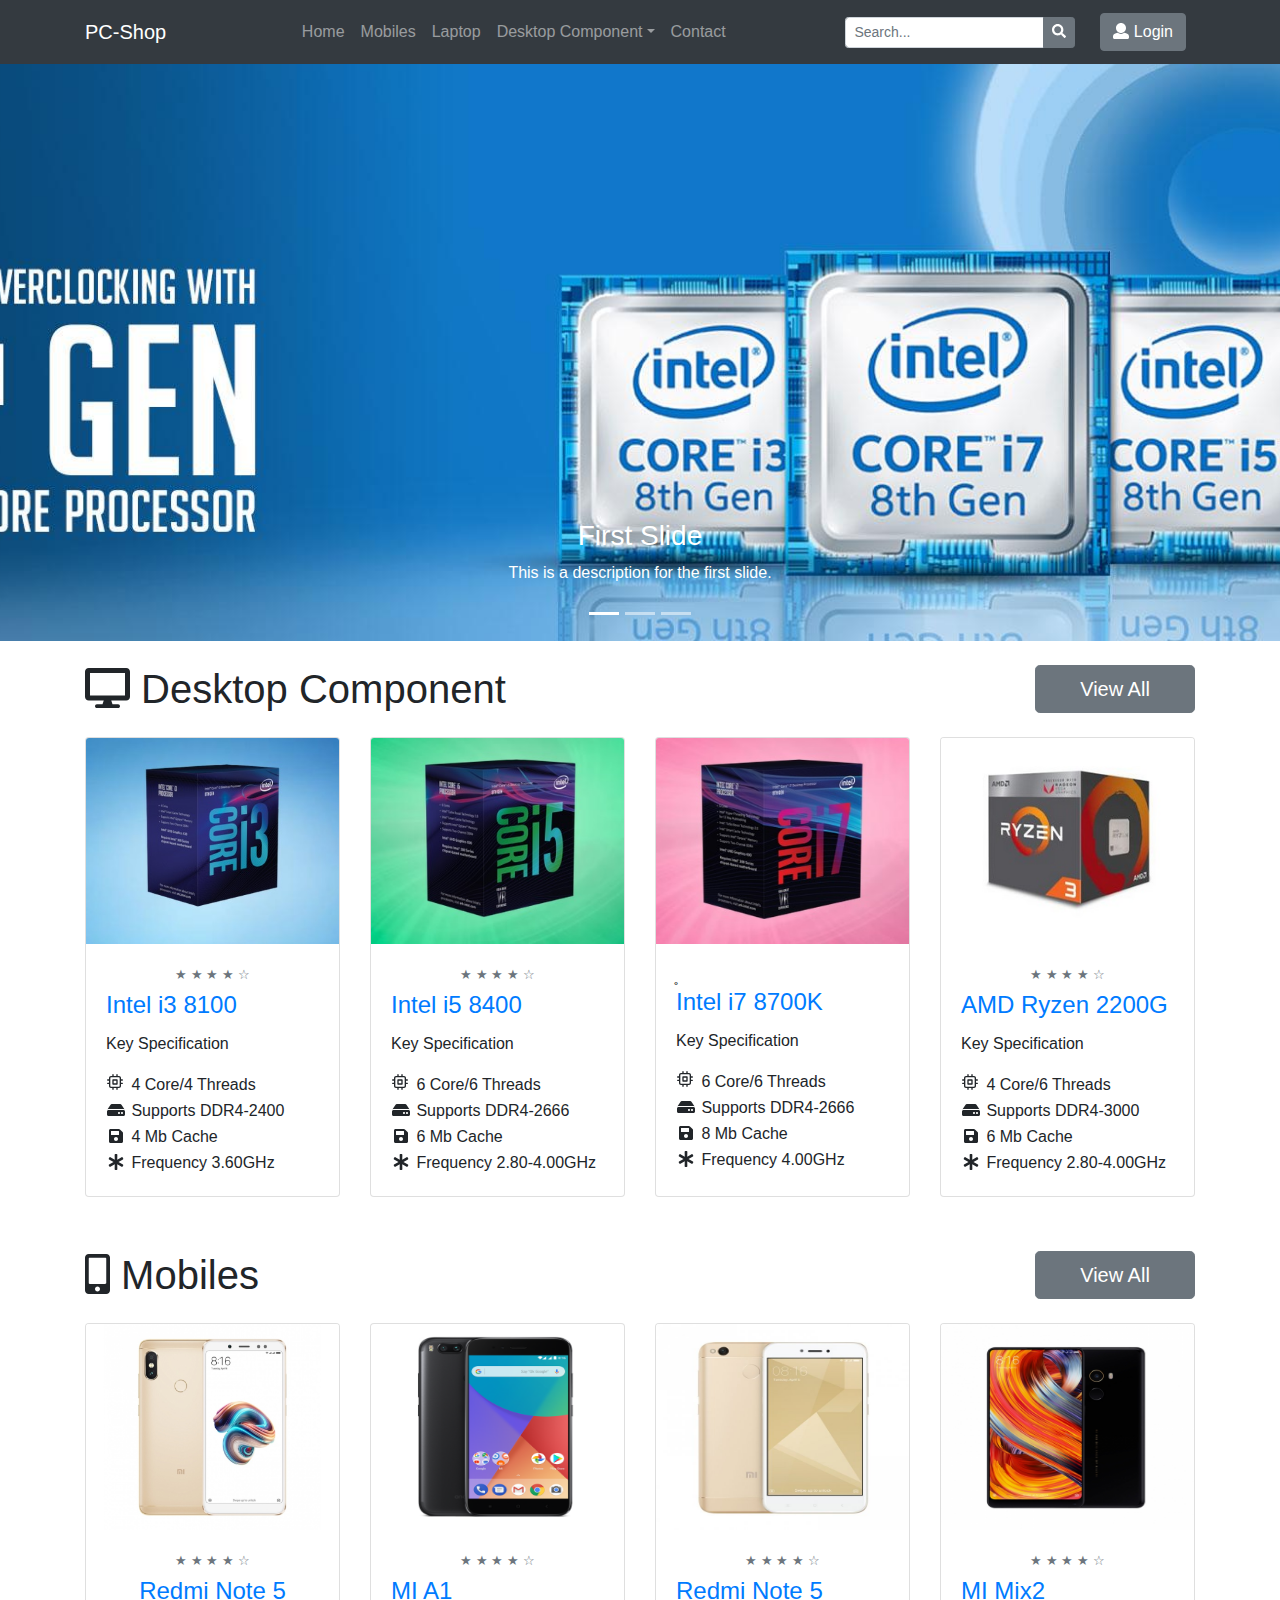
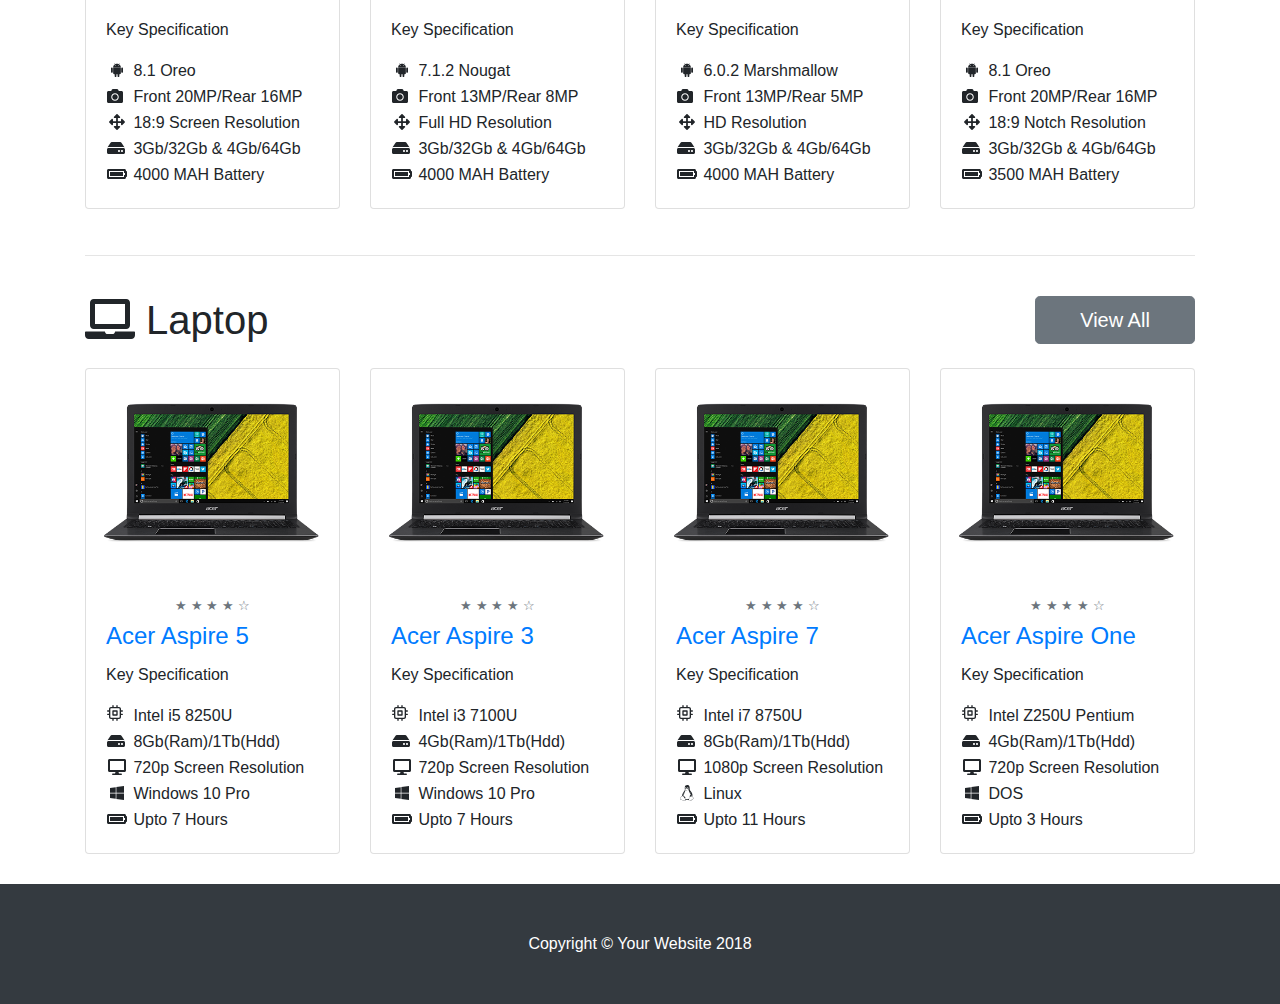
<file: MyTemplate/index.html>
<!DOCTYPE html>
<html lang="en">
<head>

  <meta charset="utf-8">
  <meta name="viewport" content="width=device-width, initial-scale=1, shrink-to-fit=no">
  <meta name="description" content="">
  <meta name="author" content="">

  <title>Index</title>

  <!-- Bootstrap core CSS -->
  <link href="vendor/bootstrap/css/bootstrap.min.css" rel="stylesheet">
  <script defer src="js/fontawesome-all.js"></script>
  <!-- Custom styles for this template -->
  <link href="css/modern-business.css" rel="stylesheet">

</head>

<body>
  <svg aria-hidden="true" style="position: absolute; width: 0; height: 0; overflow: hidden;" version="1.1" xmlns="http://www.w3.org/2000/svg" xmlns:xlink="http://www.w3.org/1999/xlink">
    <defs>
      <symbol id="icon-cpu" viewBox="0 0 24 24">
        <title>cpu</title>
        <path d="M15 8h-6c-0.6 0-1 0.4-1 1v6c0 0.6 0.4 1 1 1h6c0.6 0 1-0.4 1-1v-6c0-0.6-0.4-1-1-1zM14 14h-4v-4h4v4z"></path>
        <path d="M23 13h-2v-3h2c0.6 0 1-0.4 1-1s-0.4-1-1-1h-2v-2c0-1.7-1.3-3-3-3h-2v-2c0-0.6-0.4-1-1-1s-1 0.4-1 1v2h-4v-2c0-0.6-0.4-1-1-1s-1 0.4-1 1v2h-2c-1.7 0-3 1.3-3 3v2h-2c-0.6 0-1 0.4-1 1s0.4 1 1 1h2v3h-2c-0.6 0-1 0.4-1 1s0.4 1 1 1h2v3c0 1.7 1.3 3 3 3h2v2c0 0.6 0.4 1 1 1s1-0.4 1-1v-2h4v2c0 0.6 0.4 1 1 1s1-0.4 1-1v-2h2c1.7 0 3-1.3 3-3v-3h2c0.6 0 1-0.4 1-1s-0.4-1-1-1zM19 18c0 0.6-0.4 1-1 1h-12c-0.6 0-1-0.4-1-1v-12c0-0.6 0.4-1 1-1h12c0.6 0 1 0.4 1 1v12z"></path>
      </symbol>
    </svg>


    <!-- Navigation -->
    <!-- <nav class="navbar fixed-top navbar-expand-lg navbar-dark bg-dark fixed-top">
    <div class="container">
    <a class="navbar-brand" href="index.html">PC-Shop</a>
    <button class="navbar-toggler navbar-toggler-right" type="button" data-toggle="collapse" data-target="#navbarResponsive" aria-controls="navbarResponsive" aria-expanded="false" aria-label="Toggle navigation">
    <span class="navbar-toggler-icon"></span>
  </button>
  <div class="collapse navbar-collapse" id="navbarResponsive">
  <ul class="navbar-nav ml-auto">
  <li class="nav-item">
  <a class="nav-link" href="mobile.html">Mobile</a>
</li>
<li class="nav-item">
<a class="nav-link" href="laptop.html">Laptop</a>
</li>

<li class="nav-item dropdown">

<a class="nav-link dropdown-toggle" href="#" id="navbarDropdownBlog" data-toggle="dropdown" aria-haspopup="true" aria-expanded="false">
Desktop Component</a>
<div class="dropdown-menu dropdown-menu-right" aria-labelledby="navbarDropdownBlog">
<table>
<tr>
<td><a class="dropdown-item" href="processor.html">Processor</a></td>
</tr>
</table>

<a class="dropdown-item" href="graphics.html">Graphics Card</a>
<a class="dropdown-item" href="ram.html">Ram</a>
<a class="dropdown-item" href="motherboard.html">Motherboard</a>
<a class="dropdown-item" href="harddisk.html">Hard Disk</a>
</div>
</li>

<li class="nav-item ">
<a class="nav-link " href="login.html" >Login</a>
</li>
<li class="nav-item">
<a class="nav-link " href="contact.html" >Contact Us</a>
</li>
</ul>
</div>
</div>
</nav> -->
<nav class="navbar fixed-top navbar-expand-lg navbar-dark bg-dark fixed-top">
  <div class="container">
    <a class="navbar-brand" href="index.html">PC-Shop</a>
    <button class="navbar-toggler" type="button" data-toggle="collapse" data-target="#navbarsExampleDefault" aria-controls="navbarsExampleDefault" aria-expanded="false" aria-label="Toggle navigation">
      <span class="navbar-toggler-icon"></span>
    </button>

    <div class="collapse navbar-collapse justify-content-end" id="navbarsExampleDefault">
      <ul class="navbar-nav m-auto">
        <li class="nav-item">
          <a class="nav-link" href="index.html">Home</a>
        </li>
        <li class="nav-item">
          <a class="nav-link" href="mobile.html">Mobiles</a>
        </li>
        <li class="nav-item">
          <a class="nav-link" href="laptop.html">Laptop</a>
        </li>
        <li class="nav-item dropdown">

          <a class="nav-link dropdown-toggle" href="#" id="navbarDropdownBlog" data-toggle="dropdown" aria-haspopup="true" aria-expanded="false">
            Desktop Component</a>
            <div class="dropdown-menu dropdown-menu-right" aria-labelledby="navbarDropdownBlog">
              <table>
                <tr>
                  <td><a class="dropdown-item" href="processor.html">Processor</a></td>
                </tr>
              </table>

              <a class="dropdown-item" href="graphics.html">Graphics Card</a>
              <a class="dropdown-item" href="ram.html">Ram</a>
              <a class="dropdown-item" href="motherboard.html">Motherboard</a>
              <a class="dropdown-item" href="harddisk.html">Hard Disk</a>
            </div>
          </li>
          <!-- <li class="nav-item">
          <a class="nav-link" href="cart.html">Cart</a>
        </li> -->
        <li class="nav-item">
          <a class="nav-link" href="contact.html">Contact</a>
        </li>

      </ul>

      <form class="form-inline my-2 my-lg-0">
        <div class="input-group input-group-sm">
          <input type="text" class="form-control" aria-label="Small" aria-describedby="inputGroup-sizing-sm" placeholder="Search...">
          <div class="input-group-append">
            <button type="button" class="btn btn-secondary btn-number">
              <i class="fa fa-search"></i>
            </button>
          </div>
        </div>

        <a class="btn btn-sm ml-3" href="login.html">
          <button type="button" class="btn btn-secondary btn-number">
            <i class="fa fa-user"></i> Login</button>
          </a>
        </form>
      </div>
    </div>
  </nav>

  <header>
    <div id="carouselExampleIndicators" class="carousel slide" data-ride="carousel">
      <ol class="carousel-indicators">
        <li data-target="#carouselExampleIndicators" data-slide-to="0" class="active"></li>
        <li data-target="#carouselExampleIndicators" data-slide-to="1"></li>
        <li data-target="#carouselExampleIndicators" data-slide-to="2"></li>
      </ol>
      <div class="carousel-inner" role="listbox">
        <!-- Slide One - Set the background image for this slide in the line below -->

        <div class="carousel-item active" style="background-image: url('images/intel.jpg')">
          <div class="carousel-caption d-none d-md-block">
            <h3>First Slide</h3>
            <p>This is a description for the first slide.</p>
          </div>
        </div>
        <!-- Slide Two - Set the background image for this slide in the line below -->
        <div class="carousel-item" style="background-image: url('images/visa.png')">
          <div class="carousel-caption d-none d-md-block">
            <h3>Second Slide</h3>
            <p>This is a description for the second slide.</p>
          </div>
        </div>
        <!-- Slide Three - Set the background image for this slide in the line below -->
        <div class="carousel-item" style="background-image: url('images/ryzen32.jpg')">
          <div class="carousel-caption d-none d-md-block">
            <h3>Third Slide</h3>
            <p>This is a description for the third slide.</p>
          </div>
        </div>
      </div>
      <a class="carousel-control-prev" href="#carouselExampleIndicators" role="button" data-slide="prev">
        <span class="carousel-control-prev-icon" aria-hidden="true"></span>
        <span class="sr-only">Previous</span>
      </a>
      <a class="carousel-control-next" href="#carouselExampleIndicators" role="button" data-slide="next">
        <span class="carousel-control-next-icon" aria-hidden="true"></span>
        <span class="sr-only">Next</span>
      </a>
    </div>
  </header>

  <!-- Page Content -->
  <div class="container">
    <div class="row">
      <div class="col-md-10">
        <h1 class="my-4"><i class="fas fa-desktop"></i>&nbsp;Desktop Component</h1>
      </div>
      <div class="col-md-2 my-4">
        <a class="btn btn-lg btn-secondary btn-block" href="processor.html">View All</a>
      </div>
    </div>
    <div class="row">
      <div class="col-lg-3 col-md-4 col-sm-6 portfolio-item">
        <div class="card h-100">
          <a href="#"><img class="card-img-top" src="images\8100.jpg" Width="253" height="206" alt=""></a>
          <div class="card-body">
            <h6 style="text-align:center;"><small class="text-muted" >&#9733; &#9733; &#9733; &#9733; &#9734;</small></h6>
            <h4 class="card-title">
              <a href="#">Intel i3 8100</a>
            </h4>
            <p class="card-text">Key Specification</p>
            <table>
              <tr><td ><svg class="icon icon-cpu"><use xlink:href="#icon-cpu"></use></svg></td><td>&nbsp;4 Core/4 Threads</td></tr>
              <tr><td ><i class="fas fa-hdd"></i></td><td>&nbsp;Supports DDR4-2400</td></tr>
              <tr><td style="text-align:center;"><i class="fas fa-save"></i></td><td>&nbsp;4 Mb Cache</td></tr>
              <tr><td style="text-align:center;"><i class="fas fa-asterisk"></i></td><td>&nbsp;Frequency 3.60GHz</td></tr>
            </table>
          </div>
        </div>
      </div>
      <div class="col-lg-3 col-md-4 col-sm-6 portfolio-item">
        <div class="card h-100">
          <a href="#"><img class="card-img-top" src="images\8400.jpg" Width="253" height="206" alt=""></a>
          <div class="card-body">
            <h6 style="text-align:center;"><small class="text-muted" >&#9733; &#9733; &#9733; &#9733; &#9734;</small></h6>
            <h4 class="card-title">
              <a href="#">Intel i5 8400</a>
            </h4>
            <p class="card-text">Key Specification</p>
            <table>
              <tr><td ><svg class="icon icon-cpu"><use xlink:href="#icon-cpu"></use></svg></td><td>&nbsp;6 Core/6 Threads</td></tr>
              <tr><td ><i class="fas fa-hdd"></i></td><td>&nbsp;Supports DDR4-2666</td></tr>
              <tr><td style="text-align:center;"><i class="fas fa-save"></i></td><td>&nbsp;6 Mb Cache</td></tr>
              <tr><td style="text-align:center;"><i class="fas fa-asterisk"></i></td><td>&nbsp;Frequency 2.80-4.00GHz</td></tr>
            </table>
          </div>
        </div>
      </div>
      <div class="col-lg-3 col-md-4 col-sm-6 portfolio-item">
        <div class="card h-100">
          <a href="#"><img class="card-img-top" src="images\8700k.jpg" Width="253" height="206" alt=""></a>
          <div class="card-body">
            ̥<h4 class="card-title">
              <a href="#">Intel i7 8700K</a>
            </h4>
            <p class="card-text">Key Specification</p>
            <table>
              <tr><td ><svg class="icon icon-cpu"><use xlink:href="#icon-cpu"></use></svg></td><td>&nbsp;6 Core/6 Threads</td></tr>
              <tr><td ><i class="fas fa-hdd"></i></td><td>&nbsp;Supports DDR4-2666</td></tr>
              <tr><td style="text-align:center;"><i class="fas fa-save"></i></td><td>&nbsp;8 Mb Cache</td></tr>
              <tr><td style="text-align:center;"><i class="fas fa-asterisk"></i></td><td>&nbsp;Frequency 4.00GHz</td></tr>
            </table>
          </div>
        </div>
      </div>
      <div class="col-lg-3 col-md-4 col-sm-6 portfolio-item">
        <div class="card h-100">
          <a href="#"><img class="card-img-top" src="images\2200g.jpg" Width="253" height="206" alt=""></a>
          <div class="card-body">
            <h6 style="text-align:center;"><small class="text-muted" >&#9733; &#9733; &#9733; &#9733; &#9734;</small></h6>
            <h4 class="card-title">
              <a href="#">AMD Ryzen 2200G</a>
            </h4>
            <p class="card-text">Key Specification</p>
            <table>
              <tr><td ><svg class="icon icon-cpu"><use xlink:href="#icon-cpu"></use></svg></td><td>&nbsp;4 Core/6 Threads</td></tr>
              <tr><td ><i class="fas fa-hdd"></i></td><td>&nbsp;Supports DDR4-3000</td></tr>
              <tr><td style="text-align:center;"><i class="fas fa-save"></i></td><td>&nbsp;6 Mb Cache</td></tr>
              <tr><td style="text-align:center;"><i class="fas fa-asterisk"></i></td><td>&nbsp;Frequency 2.80-4.00GHz</td></tr>
            </table>
          </div>
        </div>
      </div>
    </div>
    <div class="row">
      <div class="col-md-10">
        <h1 class="my-4"><i class="fas fa-mobile-alt"></i>&nbsp;Mobiles</h1>
      </div>
      <div class="col-md-2 my-4">
        <a class="btn btn-lg btn-secondary btn-block" href="mobile.html">View All</a>
      </div>
    </div>

    <!-- Marketing Icons Section -->
    <div class="row">
      <div class="col-lg-3 col-md-4 col-sm-6 portfolio-item">
        <div class="card h-100">
          <a href="#"><img class="card-img-top" src="images\mi.jpg" Width="253" height="206" alt=""></a>
          <div class="card-body">
            <h6 style="text-align:center;"><small class="text-muted" >&#9733; &#9733; &#9733; &#9733; &#9734;</small></h6>
            <h4  style="text-align:center;" class="card-title">
              <a href="#">Redmi Note 5</a>
            </h4>
            <p class="card-text">Key Specification</p>

            <table>
              <tr><td style="text-align:center;"><i class="fab fa-android"></i></td><td>&nbsp;8.1 Oreo</td></tr>
              <tr><td ><i class="fas fa-camera"></i></td><td>&nbsp;Front 20MP/Rear 16MP</td></tr>
              <tr><td style="text-align:center;"><i class="fas fa-arrows-alt  "></i></td><td>&nbsp;18:9 Screen Resolution</td></tr>
              <tr><td ><i class="fas fa-hdd"></i></td><td>&nbsp;3Gb/32Gb & 4Gb/64Gb</td></tr>
              <tr><td ><i class="fas fa-battery-full"></i></td><td>&nbsp;4000 MAH Battery</td></tr>
            </table>
          </div>
        </div>
      </div>
      <div class="col-lg-3 col-md-4 col-sm-6 portfolio-item">
        <div class="card h-100">
          <a href="#"><img class="card-img-top" src="images\mia1.jpg" Width="253" height="206" alt=""></a>
          <div class="card-body">
            <h6 style="text-align:center;"><small class="text-muted" >&#9733; &#9733; &#9733; &#9733; &#9734;</small></h6>
            <h4 class="card-title">
              <a href="#">MI A1</a>
            </h4>
            <p class="card-text">Key Specification</p>

            <table>
              <tr><td style="text-align:center;"><i class="fab fa-android"></i></td><td>&nbsp;7.1.2 Nougat</td></tr>
              <tr><td ><i class="fas fa-camera"></i></td><td>&nbsp;Front 13MP/Rear 8MP</td></tr>
              <tr><td style="text-align:center;"><i class="fas fa-arrows-alt  "></i></td><td>&nbsp;Full HD Resolution</td></tr>
              <tr><td ><i class="fas fa-hdd"></i></td><td>&nbsp;3Gb/32Gb & 4Gb/64Gb</td></tr>
              <tr><td ><i class="fas fa-battery-full"></i></td><td>&nbsp;4000 MAH Battery</td></tr>
            </table>
          </div>
        </div>
      </div>
      <div class="col-lg-3 col-md-4 col-sm-6 portfolio-item">
        <div class="card h-100">
          <a href="#"><img class="card-img-top" src="images\redmi1.jpg" Width="253" height="206" alt=""></a>
          <div class="card-body">
            <h6 style="text-align:center;"><small class="text-muted" >&#9733; &#9733; &#9733; &#9733; &#9734;</small></h6>
            <h4 class="card-title">
              <a href="#">Redmi Note 5</a>
            </h4>
            <p class="card-text">Key Specification</p>

            <table>
              <tr><td style="text-align:center;"><i class="fab fa-android"></i></td><td>&nbsp;6.0.2 Marshmallow</td></tr>
              <tr><td ><i class="fas fa-camera"></i></td><td>&nbsp;Front 13MP/Rear 5MP</td></tr>
              <tr><td style="text-align:center;"><i class="fas fa-arrows-alt  "></i></td><td>&nbsp;HD Resolution</td></tr>
              <tr><td ><i class="fas fa-hdd"></i></td><td>&nbsp;3Gb/32Gb & 4Gb/64Gb</td></tr>
              <tr><td ><i class="fas fa-battery-full"></i></td><td>&nbsp;4000 MAH Battery</td></tr>
            </table>
          </div>
        </div>
      </div>
      <div class="col-lg-3 col-md-4 col-sm-6 portfolio-item">
        <div class="card h-100">
          <a href="#"><img class="card-img-top" src="images\mix2.jpg" Width="253" height="206" alt=""></a>
          <div class="card-body">
            <h6 style="text-align:center;"><small class="text-muted" >&#9733; &#9733; &#9733; &#9733; &#9734;</small></h6>
            <h4 class="card-title">
              <a href="#">MI Mix2</a>
            </h4>
            <p class="card-text">Key Specification</p>

            <table>
              <tr><td style="text-align:center;"><i class="fab fa-android"></i></td><td>&nbsp;8.1 Oreo</td></tr>
              <tr><td ><i class="fas fa-camera"></i></td><td>&nbsp;Front 20MP/Rear 16MP</td></tr>
              <tr><td style="text-align:center;"><i class="fas fa-arrows-alt  "></i></td><td>&nbsp;18:9 Notch Resolution</td></tr>
              <tr><td ><i class="fas fa-hdd"></i></td><td>&nbsp;3Gb/32Gb & 4Gb/64Gb</td></tr>
              <tr><td ><i class="fas fa-battery-full"></i></td><td>&nbsp;3500 MAH Battery</td></tr>
            </table>
          </div>
        </div>
      </div>
    </div>
    <!-- /.row -->
    <hr>
    <!-- Laptop Section -->
    <div class="row">
      <div class="col-md-10">
        <h1 class="my-4"><i class="fas fa-laptop"></i>&nbsp;Laptop</h1>
      </div>
      <div class="col-md-2 my-4">
        <a class="btn btn-lg btn-secondary btn-block" href="laptop.html">View All</a>
      </div>
    </div>
    <div class="row">
      <div class="col-lg-3 col-md-4 col-sm-6 portfolio-item">
        <div class="card h-100">
          <a href="#"><img class="card-img-top" src="images\Aspire.png" Width="253" height="206" alt=""></a>
          <div class="card-body">
            <h6 style="text-align:center;"><small class="text-muted" >&#9733; &#9733; &#9733; &#9733; &#9734;</small></h6>
            <h4 class="card-title">
              <a href="#">Acer Aspire 5</a>
            </h4>

            <p class="card-text">Key Specification</p>
            <table>
              <tr><td ><svg class="icon icon-cpu"><use xlink:href="#icon-cpu"></use></svg></td><td>&nbsp;Intel i5 8250U</td></tr>
              <tr><td ><i class="fas fa-hdd"></i></td><td>&nbsp;8Gb(Ram)/1Tb(Hdd)</td></tr>
              <tr><td style="text-align:center;"><i class="fas fa-desktop"></i></td><td>&nbsp;720p Screen Resolution</td></tr>
              <tr><td style="text-align:center;"><i class="fab fa-windows"></i></td><td>&nbsp;Windows 10 Pro</td></tr>
              <tr><td ><i class="fas fa-battery-full"></i></td><td>&nbsp;Upto 7 Hours</td></tr>
            </table>
          </div>
        </div>
      </div>
      <div class="col-lg-3 col-md-4 col-sm-6 portfolio-item">
        <div class="card h-100">
          <a href="#"><img class="card-img-top" src="images\Aspire.png" Width="253" height="206" alt=""></a>
          <div class="card-body">
            <h6 style="text-align:center;"><small class="text-muted" >&#9733; &#9733; &#9733; &#9733; &#9734;</small></h6>
            <h4 class="card-title">
              <a href="#">Acer Aspire 3</a>
            </h4>

            <p class="card-text">Key Specification</p>
            <table>
              <tr><td ><svg class="icon icon-cpu"><use xlink:href="#icon-cpu"></use></svg></td><td>&nbsp;Intel i3 7100U</td></tr>
              <tr><td ><i class="fas fa-hdd"></i></td><td>&nbsp;4Gb(Ram)/1Tb(Hdd)</td></tr>
              <tr><td style="text-align:center;"><i class="fas fa-desktop"></i></td><td>&nbsp;720p Screen Resolution</td></tr>
              <tr><td style="text-align:center;"><i class="fab fa-windows"></i></td><td>&nbsp;Windows 10 Pro</td></tr>
              <tr><td ><i class="fas fa-battery-full"></i></td><td>&nbsp;Upto 7 Hours</td></tr>
            </table>
          </div>
        </div>
      </div>
      <div class="col-lg-3 col-md-4 col-sm-6 portfolio-item">
        <div class="card h-100">
          <a href="#"><img class="card-img-top" src="images\Aspire.png" Width="253" height="206" alt=""></a>
          <div class="card-body">
            <h6 style="text-align:center;"><small class="text-muted" >&#9733; &#9733; &#9733; &#9733; &#9734;</small></h6>
            <h4 class="card-title">
              <a href="#">Acer Aspire 7</a>
            </h4>

            <p class="card-text">Key Specification</p>
            <table>
              <tr><td ><svg class="icon icon-cpu"><use xlink:href="#icon-cpu"></use></svg></td><td>&nbsp;Intel i7 8750U</td></tr>
              <tr><td ><i class="fas fa-hdd"></i></td><td>&nbsp;8Gb(Ram)/1Tb(Hdd)</td></tr>
              <tr><td style="text-align:center;"><i class="fas fa-desktop"></i></td><td>&nbsp;1080p Screen Resolution</td></tr>
              <tr><td style="text-align:center;"><i class="fab fa-linux"></i></td><td>&nbsp;Linux</td></tr>
              <tr><td ><i class="fas fa-battery-full"></i></td><td>&nbsp;Upto 11 Hours</td></tr>
            </table>
          </div>
        </div>
      </div>
      <div class="col-lg-3 col-md-4 col-sm-6 portfolio-item">
        <div class="card h-100">
          <a href="#"><img class="card-img-top" src="images\Aspire.png" Width="253" height="206" alt=""></a>
          <div class="card-body">
            <h6 style="text-align:center;"><small class="text-muted" >&#9733; &#9733; &#9733; &#9733; &#9734;</small></h6>
            <h4 class="card-title">
              <a href="#">Acer Aspire One</a>
            </h4>

            <p class="card-text">Key Specification</p>
            <table>
              <tr><td ><svg class="icon icon-cpu"><use xlink:href="#icon-cpu"></use></svg></td><td>&nbsp;Intel Z250U Pentium</td></tr>
              <tr><td ><i class="fas fa-hdd"></i></td><td>&nbsp;4Gb(Ram)/1Tb(Hdd)</td></tr>
              <tr><td style="text-align:center;"><i class="fas fa-desktop"></i></td><td>&nbsp;720p Screen Resolution</td></tr>
              <tr><td style="text-align:center;"><i class="fab fa-windows"></i></td><td>&nbsp;DOS</td></tr>
              <tr><td ><i class="fas fa-battery-full"></i></td><td>&nbsp;Upto 3 Hours</td></tr>
            </table>
          </div>
        </div>
      </div>
    </div>
    <!-- /.Laptop Section -->


    <!-- Dekstop Section -->

    <!--/. Dekstop Section -->


  </div>
  <!-- /.container -->

  <!-- Footer -->
  <footer class="py-5 bg-dark">
    <div class="container">
      <p class="m-0 text-center text-white">Copyright &copy; Your Website 2018</p>
    </div>
    <!-- /.container -->
  </footer>

  <!-- Bootstrap core JavaScript -->
  <script src="vendor/jquery/jquery.min.js"></script>
  <script src="vendor/bootstrap/js/bootstrap.bundle.min.js"></script>

</body>

</html>
</file>
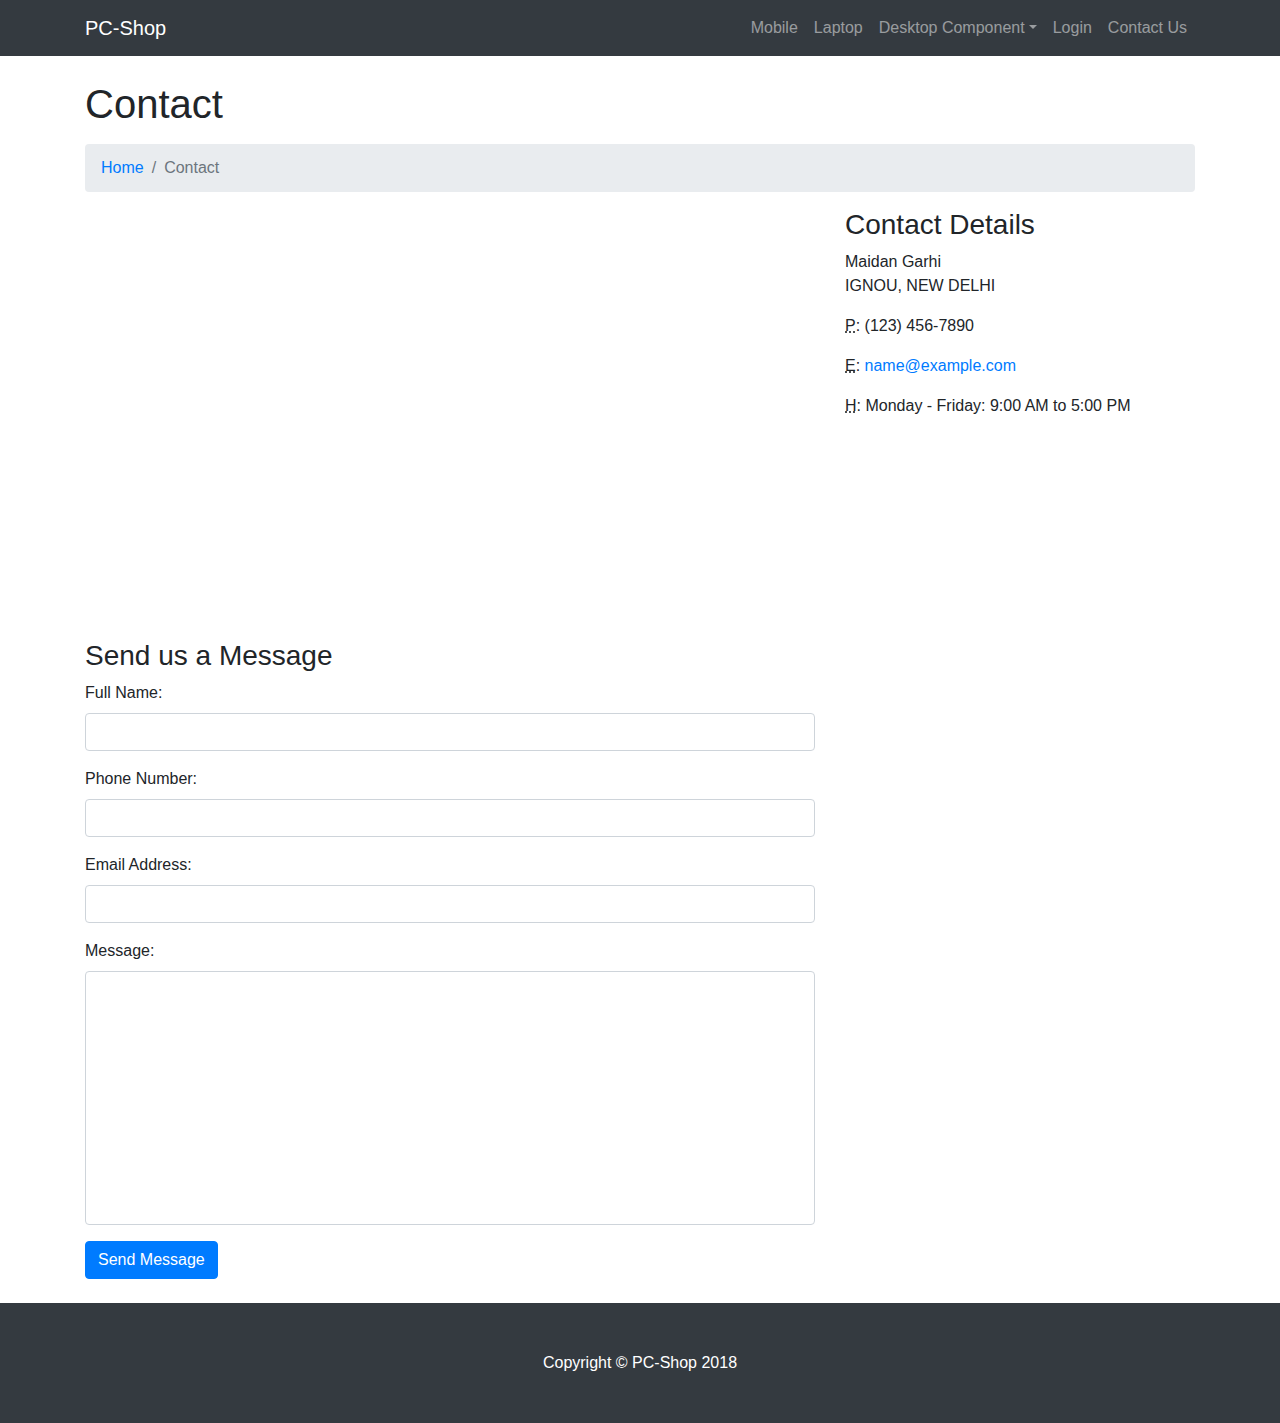
<file: MyTemplate/contact.html>
<!DOCTYPE html>
<html lang="en">

  <head>

    <meta charset="utf-8">
    <meta name="viewport" content="width=device-width, initial-scale=1, shrink-to-fit=no">
    <meta name="description" content="">
    <meta name="author" content="">

    <title>Login</title>

    <!-- Bootstrap core CSS -->
    <link href="vendor/bootstrap/css/bootstrap.min.css" rel="stylesheet">
    <script defer src="js/fontawesome-all.js"></script>
    <!-- Custom styles for this template -->
    <!-- <link href="css/modern-business.css" rel="stylesheet"> -->
    <!-- Custom styles for this template -->
    <link href="css/modern-business.css" rel="stylesheet">
      <link href="css/shop-homepage.css" rel="stylesheet">

  </head>

  <body>
    <svg aria-hidden="true" style="position: absolute; width: 0; height: 0; overflow: hidden;" version="1.1" xmlns="http://www.w3.org/2000/svg" xmlns:xlink="http://www.w3.org/1999/xlink">
      <defs>
        <symbol id="icon-cpu" viewBox="0 0 24 24">
          <title>cpu</title>
          <path d="M15 8h-6c-0.6 0-1 0.4-1 1v6c0 0.6 0.4 1 1 1h6c0.6 0 1-0.4 1-1v-6c0-0.6-0.4-1-1-1zM14 14h-4v-4h4v4z"></path>
          <path d="M23 13h-2v-3h2c0.6 0 1-0.4 1-1s-0.4-1-1-1h-2v-2c0-1.7-1.3-3-3-3h-2v-2c0-0.6-0.4-1-1-1s-1 0.4-1 1v2h-4v-2c0-0.6-0.4-1-1-1s-1 0.4-1 1v2h-2c-1.7 0-3 1.3-3 3v2h-2c-0.6 0-1 0.4-1 1s0.4 1 1 1h2v3h-2c-0.6 0-1 0.4-1 1s0.4 1 1 1h2v3c0 1.7 1.3 3 3 3h2v2c0 0.6 0.4 1 1 1s1-0.4 1-1v-2h4v2c0 0.6 0.4 1 1 1s1-0.4 1-1v-2h2c1.7 0 3-1.3 3-3v-3h2c0.6 0 1-0.4 1-1s-0.4-1-1-1zM19 18c0 0.6-0.4 1-1 1h-12c-0.6 0-1-0.4-1-1v-12c0-0.6 0.4-1 1-1h12c0.6 0 1 0.4 1 1v12z"></path>
        </symbol>
      </svg>
    <!-- Navigation -->
    <nav class="navbar fixed-top navbar-expand-lg navbar-dark bg-dark fixed-top">
      <div class="container">
        <a class="navbar-brand" href="index.html">PC-Shop</a>
        <button class="navbar-toggler navbar-toggler-right" type="button" data-toggle="collapse" data-target="#navbarResponsive" aria-controls="navbarResponsive" aria-expanded="false" aria-label="Toggle navigation">
          <span class="navbar-toggler-icon"></span>
        </button>
        <div class="collapse navbar-collapse" id="navbarResponsive">
          <ul class="navbar-nav ml-auto">
            <li class="nav-item">
              <a class="nav-link" href="mobile.html">Mobile</a>
            </li>
            <li class="nav-item">
              <a class="nav-link" href="laptop.html">Laptop</a>
            </li>

            <li class="nav-item dropdown">

              <a class="nav-link dropdown-toggle" href="#" id="navbarDropdownBlog" data-toggle="dropdown" aria-haspopup="true" aria-expanded="false">
                Desktop Component</a>
                <div class="dropdown-menu dropdown-menu-right" aria-labelledby="navbarDropdownBlog">
                  <table>
                    <tr>
                      <td><a class="dropdown-item" href="processor.html">Processor</a></td>
                    </tr>
                  </table>

                  <a class="dropdown-item" href="graphics.html">Graphics Card</a>
                  <a class="dropdown-item" href="ram.html">Ram</a>
                  <a class="dropdown-item" href="motherboard.html">Motherboard</a>
                  <a class="dropdown-item" href="harddisk.html">Hard Disk</a>
                </div>
              </li>

              <li class="nav-item ">
                  <a class="nav-link " href="login.html" >Login</a>
                </li>
                <li class="nav-item">
                  <a class="nav-link " href="contact.html" >Contact Us</a>
                </li>
                </ul>
              </div>
            </div>
          </nav>

    <!-- Page Content -->
    <div class="container">

      <!-- Page Heading/Breadcrumbs -->
      <h1 class="mt-4 mb-3">Contact

      </h1>

      <ol class="breadcrumb">
        <li class="breadcrumb-item">
          <a href="index.html">Home</a>
        </li>
        <li class="breadcrumb-item active">Contact</li>
      </ol>

      <!-- Content Row -->
      <div class="row">
        <!-- Map Column -->
        <div class="col-lg-8 mb-4">
          <!-- Embedded Google Map -->
          <iframe width="100%" height="400px" frameborder="0" scrolling="no" marginheight="0" marginwidth="0" src="http://maps.google.com/maps?hl=en&amp;ie=UTF8&amp;ll=37.0625,-95.677068&amp;spn=56.506174,79.013672&amp;t=m&amp;z=4&amp;output=embed"></iframe>
        </div>
        <!-- Contact Details Column -->
        <div class="col-lg-4 mb-4">
          <h3>Contact Details</h3>
          <p>
          Maidan Garhi
            <br>IGNOU, NEW DELHI
            <br>
          </p>
          <p>
            <abbr title="Phone">P</abbr>: (123) 456-7890
          </p>
          <p>
            <abbr title="Email">E</abbr>:
            <a href="mailto:name@example.com">name@example.com
            </a>
          </p>
          <p>
            <abbr title="Hours">H</abbr>: Monday - Friday: 9:00 AM to 5:00 PM
          </p>
        </div>
      </div>
      <!-- /.row -->

      <!-- Contact Form -->
      <!-- In order to set the email address and subject line for the contact form go to the bin/contact_me.php file. -->
      <div class="row">
        <div class="col-lg-8 mb-4">
          <h3>Send us a Message</h3>
          <form name="sentMessage" id="contactForm" novalidate>
            <div class="control-group form-group">
              <div class="controls">
                <label>Full Name:</label>
                <input type="text" class="form-control" id="name" required data-validation-required-message="Please enter your name.">
                <p class="help-block"></p>
              </div>
            </div>
            <div class="control-group form-group">
              <div class="controls">
                <label>Phone Number:</label>
                <input type="tel" class="form-control" id="phone" required data-validation-required-message="Please enter your phone number.">
              </div>
            </div>
            <div class="control-group form-group">
              <div class="controls">
                <label>Email Address:</label>
                <input type="email" class="form-control" id="email" required data-validation-required-message="Please enter your email address.">
              </div>
            </div>
            <div class="control-group form-group">
              <div class="controls">
                <label>Message:</label>
                <textarea rows="10" cols="100" class="form-control" id="message" required data-validation-required-message="Please enter your message" maxlength="999" style="resize:none"></textarea>
              </div>
            </div>
            <div id="success"></div>
            <!-- For success/fail messages -->
            <button type="submit" class="btn btn-primary" id="sendMessageButton">Send Message</button>
          </form>
        </div>

      </div>
      <!-- /.row -->

    </div>
    <!-- /.container -->

    <!-- Footer -->
    <footer class="py-5 bg-dark">
      <div class="container">
        <p class="m-0 text-center text-white">Copyright &copy; PC-Shop 2018</p>
      </div>
      <!-- /.container -->
    </footer>

    <!-- Bootstrap core JavaScript -->
    <script src="vendor/jquery/jquery.min.js"></script>
    <script src="vendor/bootstrap/js/bootstrap.bundle.min.js"></script>

    <!-- Contact form JavaScript -->
    <!-- Do not edit these files! In order to set the email address and subject line for the contact form go to the bin/contact_me.php file. -->
    <script src="js/jqBootstrapValidation.js"></script>
    <script src="js/contact_me.js"></script>

  </body>

</html>
</file>
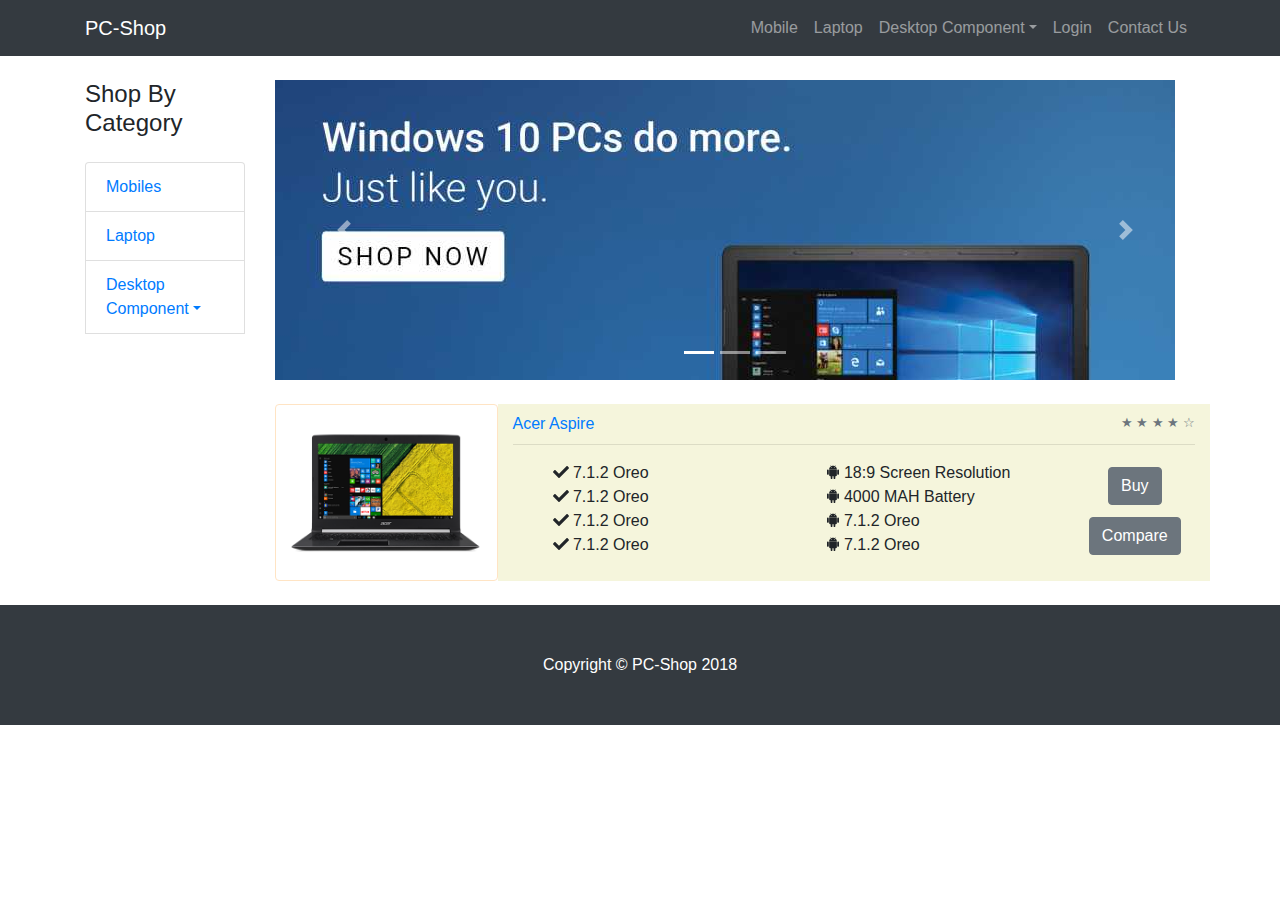
<file: MyTemplate/laptop.html>
<!DOCTYPE html>
<html lang="en">

  <head>

    <meta charset="utf-8">
    <meta name="viewport" content="width=device-width, initial-scale=1, shrink-to-fit=no">
    <meta name="description" content="">
    <meta name="author" content="">

    <title>Laptop</title>

    <!-- Bootstrap core CSS -->
    <link href="vendor/bootstrap/css/bootstrap.min.css" rel="stylesheet">
    <script defer src="js/fontawesome-all.js"></script>
    <!-- Custom styles for this template -->
    <!-- <link href="css/modern-business.css" rel="stylesheet"> -->
    <!-- Custom styles for this template -->
    <link href="css/modern-business.css" rel="stylesheet">
      <link href="css/shop-homepage.css" rel="stylesheet">

  </head>

  <body>
    <svg aria-hidden="true" style="position: absolute; width: 0; height: 0; overflow: hidden;" version="1.1" xmlns="http://www.w3.org/2000/svg" xmlns:xlink="http://www.w3.org/1999/xlink">
      <defs>
        <symbol id="icon-cpu" viewBox="0 0 24 24">
          <title>cpu</title>
          <path d="M15 8h-6c-0.6 0-1 0.4-1 1v6c0 0.6 0.4 1 1 1h6c0.6 0 1-0.4 1-1v-6c0-0.6-0.4-1-1-1zM14 14h-4v-4h4v4z"></path>
          <path d="M23 13h-2v-3h2c0.6 0 1-0.4 1-1s-0.4-1-1-1h-2v-2c0-1.7-1.3-3-3-3h-2v-2c0-0.6-0.4-1-1-1s-1 0.4-1 1v2h-4v-2c0-0.6-0.4-1-1-1s-1 0.4-1 1v2h-2c-1.7 0-3 1.3-3 3v2h-2c-0.6 0-1 0.4-1 1s0.4 1 1 1h2v3h-2c-0.6 0-1 0.4-1 1s0.4 1 1 1h2v3c0 1.7 1.3 3 3 3h2v2c0 0.6 0.4 1 1 1s1-0.4 1-1v-2h4v2c0 0.6 0.4 1 1 1s1-0.4 1-1v-2h2c1.7 0 3-1.3 3-3v-3h2c0.6 0 1-0.4 1-1s-0.4-1-1-1zM19 18c0 0.6-0.4 1-1 1h-12c-0.6 0-1-0.4-1-1v-12c0-0.6 0.4-1 1-1h12c0.6 0 1 0.4 1 1v12z"></path>
        </symbol>
      </svg>
    <!-- Navigation -->
    <nav class="navbar fixed-top navbar-expand-lg navbar-dark bg-dark fixed-top">
      <div class="container">
        <a class="navbar-brand" href="index.html">PC-Shop</a>
        <button class="navbar-toggler navbar-toggler-right" type="button" data-toggle="collapse" data-target="#navbarResponsive" aria-controls="navbarResponsive" aria-expanded="false" aria-label="Toggle navigation">
          <span class="navbar-toggler-icon"></span>
        </button>
        <div class="collapse navbar-collapse" id="navbarResponsive">
          <ul class="navbar-nav ml-auto">
            <li class="nav-item">
              <a class="nav-link" href="mobile.html">Mobile</a>
            </li>
            <li class="nav-item">
              <a class="nav-link" href="laptop.html">Laptop</a>
            </li>

            <li class="nav-item dropdown">

              <a class="nav-link dropdown-toggle" href="#" id="navbarDropdownBlog" data-toggle="dropdown" aria-haspopup="true" aria-expanded="false">
                Desktop Component</a>
                <div class="dropdown-menu dropdown-menu-right" aria-labelledby="navbarDropdownBlog">
                  <table>
                    <tr>
                      <td><a class="dropdown-item" href="processor.html">Processor</a></td>
                    </tr>
                  </table>

                  <a class="dropdown-item" href="graphics.html">Graphics Card</a>
                  <a class="dropdown-item" href="ram.html">Ram</a>
                  <a class="dropdown-item" href="motherboard.html">Motherboard</a>
                  <a class="dropdown-item" href="harddisk.html">Hard Disk</a>
                </div>
              </li>

              <li class="nav-item ">
                  <a class="nav-link " href="login.html" >Login</a>
                </li>
                <li class="nav-item">
                  <a class="nav-link " href="contact.html" >Contact Us</a>
                </li>
                </ul>
              </div>
            </div>
          </nav>

    <!-- Page Content -->
    <div class="container">

      <div class="row">

        <div class="col-lg-2">

          <h4 class="my-4">Shop By Category</h4>
          <div class="list-group">
              <a href="mobile.html" class="list-group-item">Mobiles</a>
            <a href="laptop.html" class="list-group-item">Laptop</a>
            <a class="list-group-item dropdown-toggle" href="#" id="navbarDropdownBlog" data-toggle="dropdown" aria-haspopup="true" aria-expanded="false">
              Desktop Component</a>
              <div class="dropdown-menu dropdown-menu-right" aria-labelledby="navbarDropdownBlog">
                <table>
                  <tr>
                    <td><a class="dropdown-item" href="processor.html">Processor</a></td>
                  </tr>
                </table>

                <a class="dropdown-item" href="graphics.html">Graphics Card</a>
                <a class="dropdown-item" href="ram.html">Ram</a>
                <a class="dropdown-item" href="motherboard.html">Motherboard</a>
                <a class="dropdown-item" href="harddisk.html">Hard Disk</a>
              </div>
          </div>

        </div>
        <!-- /.col-lg-3 -->

        <div class="col-lg-10">

          <div id="carouselExampleIndicators" class="carousel slide my-4" data-ride="carousel">
            <ol class="carousel-indicators">
              <li data-target="#carouselExampleIndicators" data-slide-to="0" class="active"></li>
              <li data-target="#carouselExampleIndicators" data-slide-to="1"></li>
              <li data-target="#carouselExampleIndicators" data-slide-to="2"></li>
            </ol>
            <div class="carousel-inner" role="listbox">
              <div class="carousel-item active" style="height:0vh;">
                <img class="d-block img-fluid" src="images/laptopcar.jpg" alt="First slide">
              </div>
              <div class="carousel-item" style="height:0vh;">
                <img class="d-block img-fluid" src="images/laptopcar.jpg" alt="Second slide">
              </div>
              <div class="carousel-item" style="height:0vh;">
                <img class="d-block img-fluid" src="images/laptopcar.jpg" alt="Third slide">
              </div>
            </div>
            <a class="carousel-control-prev" href="#carouselExampleIndicators" role="button" data-slide="prev">
              <span class="carousel-control-prev-icon" aria-hidden="true"></span>
              <span class="sr-only">Previous</span>
            </a>
            <a class="carousel-control-next" href="#carouselExampleIndicators" role="button" data-slide="next">
              <span class="carousel-control-next-icon" aria-hidden="true"></span>
              <span class="sr-only">Next</span>
            </a>
          </div>
          <!-- <div class="row mb-4">
            <div class="col-lg-3 col-md-4 col-sm-6  portfolio-item">
              <div class="card h-100">
                <a href="#"><img class="card-img-top" src="images\hp.jpg" Width="106" height="153" alt=""></a>
                <div class="card-body">
                    <h6 style="text-align:center;"><small class="text-muted" >&#9733; &#9733; &#9733; &#9733; &#9734;</small></h6>
                  <h5  style="text-align:center;" class="card-title">
                    <a href="#">HP 15-BS145TU</a>
                  </h5>
                  <p class="card-text">Key Specification</p>

                  <table>
                    <tr><td ><svg class="icon icon-cpu"><use xlink:href="#icon-cpu"></use></svg></td><td>&nbsp;i5 8th Gen</td></tr>
                    <tr><td ><i class="fas fa-hdd"></i></td><td>&nbsp;8Gb(Ram)/1Tb(Hdd)</td></tr>
                    <tr><td style="text-align:center;"><i class="fab fa-windows"></i></td><td>&nbsp;DOS</td></tr>
                  </table>
                </div>
              </div>
            </div>
            <div class="col-lg-3 col-md-4 col-sm-6  portfolio-item">
              <div class="card h-100">
                <a href="#"><img class="card-img-top" src="images\Aspire.png" Width="106" height="153" alt=""></a>
                <div class="card-body">
                    <h6 style="text-align:center;"><small class="text-muted" >&#9733; &#9733; &#9733; &#9733; &#9734;</small></h6>
                  <h5  style="text-align:center;" class="card-title">
                    <a href="#">Acer Aspire 5</a>
                  </h5>
                  <p class="card-text">Key Specification</p>

                  <table>
                    <tr><td ><svg class="icon icon-cpu"><use xlink:href="#icon-cpu"></use></svg></td><td>&nbsp;i5 8th Gen</td></tr>
                    <tr><td ><i class="fas fa-hdd"></i></td><td>&nbsp;8Gb(Ram)/1Tb(Hdd)</td></tr>
                    <tr><td style="text-align:center;"><i class="fab fa-windows"></i></td><td>&nbsp;Windows 10 Pro</td></tr>
                  </table>
                </div>
              </div>
            </div>
            <div class="col-lg-3 col-md-4 col-sm-6  portfolio-item">
              <div class="card h-100">
                <a href="#"><img class="card-img-top" src="images\msi1.jpg" Width="106" height="153" alt=""></a>
                <div class="card-body">
                    <h6 style="text-align:center;"><small class="text-muted" >&#9733; &#9733; &#9733; &#9733; &#9734;</small></h6>
                  <h5  style="text-align:center;" class="card-title">
                    <a href="#">MSI Rougue I7</a>
                  </h5>
                  <p class="card-text">Key Specification</p>

                  <table>
                    <tr><td ><svg class="icon icon-cpu"><use xlink:href="#icon-cpu"></use></svg></td><td>&nbsp;i7 8th Gen</td></tr>
                    <tr><td ><i class="fas fa-hdd"></i></td><td>&nbsp;16Gb(Ram)/1Tb(Hdd)</td></tr>
                    <tr><td style="text-align:center;"><i class="fab fa-windows"></i></td><td>&nbsp;Windows 10 Pro</td></tr>
                  </table>
                </div>
              </div>
            </div>
            <div class="col-lg-3 col-md-4 col-sm-6  portfolio-item">
              <div class="card h-100">
                <a href="#"><img class="card-img-top" src="images\dell.jpg" Width="106" height="153" alt=""></a>
                <div class="card-body">
                    <h6 style="text-align:center;"><small class="text-muted" >&#9733; &#9733; &#9733; &#9733; &#9734;</small></h6>
                  <h5  style="text-align:center;" class="card-title">
                    <a href="#">Dell Inspiron 3467</a>
                  </h5>
                  <p class="card-text">Key Specification</p>

                  <table>
                    <tr><td ><svg class="icon icon-cpu"><use xlink:href="#icon-cpu"></use></svg></td><td>&nbsp;i3 6th Gen</td></tr>
                    <tr><td ><i class="fas fa-hdd"></i></td><td>&nbsp;4Gb(Ram)/1Tb(Hdd)</td></tr>
                    <tr><td style="text-align:center;"><i class="fab fa-windows"></i></td><td>&nbsp;Linux</td></tr>
                  </table>
                </div>
              </div>
            </div>
          </div> -->
          <div class="row mb-4 portfolio-item" >
            <div class="col-md-3" style= "text-align: center; padding-right:0;">
            <a href="#">
              <img style="border: 1px solid bisque;" class="img-fluid rounded mb-3 mb-md-0" src="images\Aspire.png">
            </a>
          </div>

          <div class="col-md-9" style="background-color: beige;">
            <h5></h5><a class="card-title" href="#" style="margin-bottom: 0px;">Acer Aspire </a>
            <h6 style="float: right;"><small class="text-muted" >&#9733; &#9733; &#9733; &#9733; &#9734;</small></h6>
            <hr style="margin-top:0.5rem;">
            <ul style="float:left; width:40%; list-style-type:none;">
              <li><i class="fas fa-check"></i>&nbsp;7.1.2 Oreo</li>
              <li><i class="fas fa-check"></i>&nbsp;7.1.2 Oreo</li>
              <li><i class="fas fa-check"></i>&nbsp;7.1.2 Oreo</li>
              <li><i class="fas fa-check"></i>&nbsp;7.1.2 Oreo</li>
            </ul>
            <ul style="float:left; width:40%; list-style-type:none;">
              <li><i class="fab fa-android"></i>&nbsp;18:9 Screen Resolution</li>
              <li><i class="fab fa-android"></i>&nbsp;4000 MAH Battery</li>
              <li><i class="fab fa-android"></i>&nbsp;7.1.2 Oreo</li>
              <li><i class="fab fa-android"></i>&nbsp;7.1.2 Oreo</li>
            </ul>
            <table style="float:right; width:20%; text-align:center;">

              <tr><td colspan="2"><a class="btn btn-sm ml-3" href="login.html">
                <button type="button" class="btn btn-secondary btn-number">
                  Buy</button>
                </a>
              </td></tr>
              <tr><td colspan="2"><a class="btn btn-sm ml-3" href="login.html">
                <button type="button" class="btn btn-secondary btn-number">
                  Compare</button>
                </a>
              </td></tr>
            </table>
          </div>


        </div>
          <!-- <div class="row mb-4 portfolio-item" >
            <div class="col-md-3">
              <a href="#">
                <img class="img-fluid rounded mb-3 mb-md-0" src="http://placehold.it/300x400" alt="">
              </a>
            </div>
            <div class="col-md-9">
          <h3><a class="card-title" href="#">Project One</a></h3>
              <table style="width:100%;">
                <tr><td style="text-align:center;"><i class="fab fa-android"></i></td><td>&nbsp;7.1.2 Oreo</td><td ><i class="fas fa-camera"></i></td><td>&nbsp;Front 20MP/Rear 16MP</td></tr>
                <tr><td style="text-align:center;"><i class="fas fa-arrows-alt  "></i></td><td>&nbsp;18:9 Screen Resolution</td><td ><i class="fas fa-hdd"></i></td><td>&nbsp;3Gb/32Gb & 4Gb/64Gb</td></tr>
                <tr><td style="text-align:center;"><i class="fas fa-battery-full"></i></td><td>&nbsp;4000 MAH Battery</td></tr>
                <tr><td style="text-align:center;"><i class="fas fa-arrows-alt  "></i></td><td>&nbsp;18:9 Screen Resolution</td><td ><i class="fas fa-hdd"></i></td><td>&nbsp;3Gb/32Gb & 4Gb/64Gb</td></tr>
                <tr><td style="text-align:center;"><i class="fas fa-arrows-alt  "></i></td><td>&nbsp;18:9 Screen Resolution</td><td ><i class="fas fa-hdd"></i></td><td>&nbsp;3Gb/32Gb & 4Gb/64Gb</td></tr>
                <tr><td style="text-align:center;"><i class="fas fa-arrows-alt  "></i></td><td>&nbsp;18:9 Screen Resolution</td><td ><i class="fas fa-hdd"></i></td><td>&nbsp;3Gb/32Gb & 4Gb/64Gb</td></tr>
              </table>

            </div>
          </div>
          <div class="row mb-4 portfolio-item" >
            <div class="col-md-3">
              <a href="#">
                <img class="img-fluid rounded mb-3 mb-md-0" src="http://placehold.it/300x400" alt="">
              </a>
            </div>
            <div class="col-md-9">
          <h3><a class="card-title" href="#">Project One</a></h3>
              <table style="width:100%;">
                <tr><td style="text-align:center;"><i class="fab fa-android"></i></td><td>&nbsp;7.1.2 Oreo</td><td ><i class="fas fa-camera"></i></td><td>&nbsp;Front 20MP/Rear 16MP</td></tr>
                <tr><td style="text-align:center;"><i class="fas fa-arrows-alt  "></i></td><td>&nbsp;18:9 Screen Resolution</td><td ><i class="fas fa-hdd"></i></td><td>&nbsp;3Gb/32Gb & 4Gb/64Gb</td></tr>
                <tr><td style="text-align:center;"><i class="fas fa-battery-full"></i></td><td>&nbsp;4000 MAH Battery</td></tr>
                <tr><td style="text-align:center;"><i class="fas fa-arrows-alt  "></i></td><td>&nbsp;18:9 Screen Resolution</td><td ><i class="fas fa-hdd"></i></td><td>&nbsp;3Gb/32Gb & 4Gb/64Gb</td></tr>
                <tr><td style="text-align:center;"><i class="fas fa-arrows-alt  "></i></td><td>&nbsp;18:9 Screen Resolution</td><td ><i class="fas fa-hdd"></i></td><td>&nbsp;3Gb/32Gb & 4Gb/64Gb</td></tr>
                <tr><td style="text-align:center;"><i class="fas fa-arrows-alt  "></i></td><td>&nbsp;18:9 Screen Resolution</td><td ><i class="fas fa-hdd"></i></td><td>&nbsp;3Gb/32Gb & 4Gb/64Gb</td></tr>
              </table>

            </div>
          </div> -->
          <!-- /.row -->

        </div>
        <!-- /.col-lg-9 -->

      </div>
      <!-- /.row -->

    </div>
    <!-- /.container -->

    <!-- Footer -->
    <footer class="py-5 bg-dark">
      <div class="container">
        <p class="m-0 text-center text-white">Copyright &copy; PC-Shop 2018</p>
      </div>
      <!-- /.container -->
    </footer>

    <!-- Bootstrap core JavaScript -->
    <script src="vendor/jquery/jquery.min.js"></script>
    <script src="vendor/bootstrap/js/bootstrap.bundle.min.js"></script>

  </body>

</html>
</file>
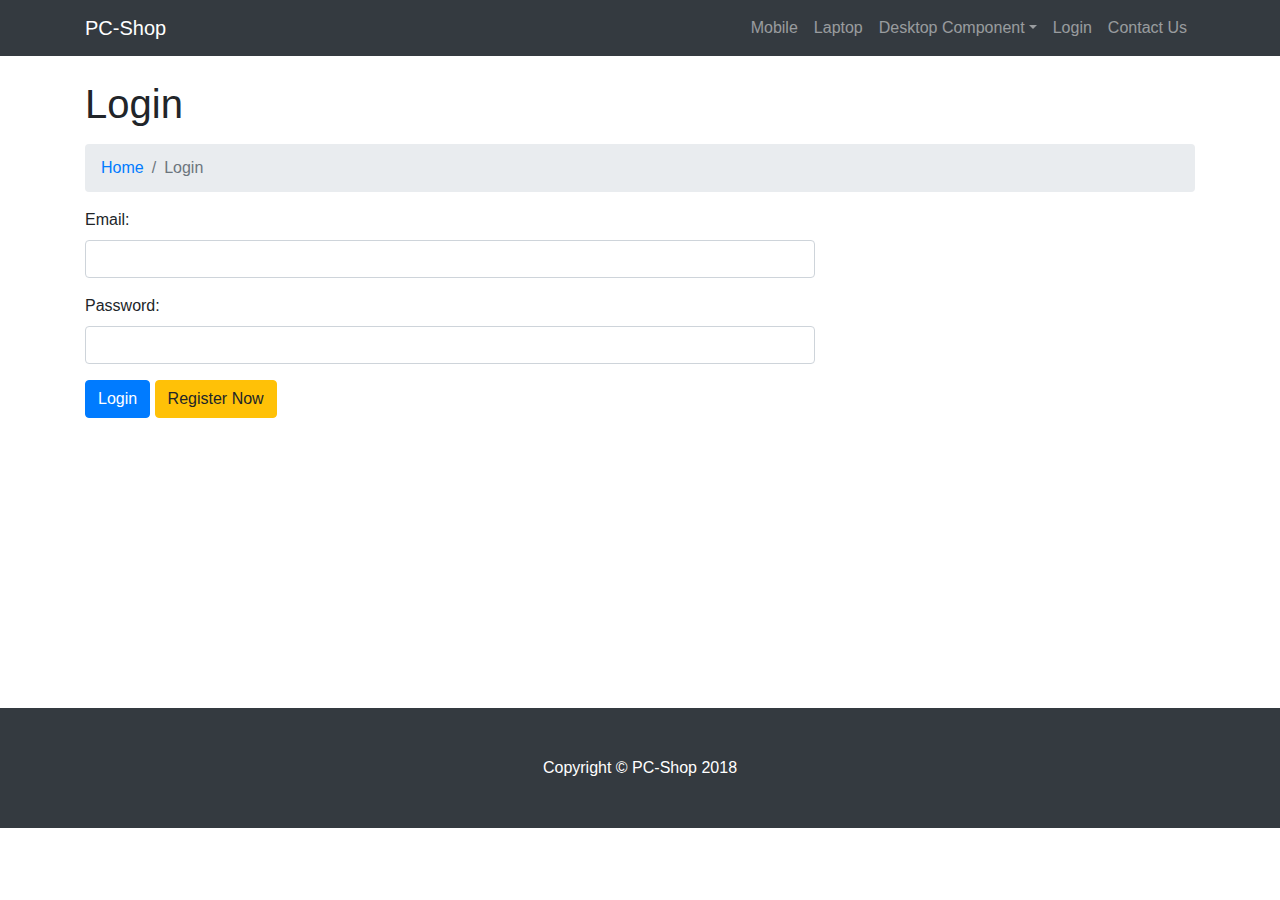
<file: MyTemplate/login.html>
<!DOCTYPE html>
<html lang="en">

  <head>

    <meta charset="utf-8">
    <meta name="viewport" content="width=device-width, initial-scale=1, shrink-to-fit=no">
    <meta name="description" content="">
    <meta name="author" content="">

    <title>Login</title>

    <!-- Bootstrap core CSS -->
    <link href="vendor/bootstrap/css/bootstrap.min.css" rel="stylesheet">
    <script defer src="js/fontawesome-all.js"></script>
    <!-- Custom styles for this template -->
    <!-- <link href="css/modern-business.css" rel="stylesheet"> -->
    <!-- Custom styles for this template -->
    <link href="css/modern-business.css" rel="stylesheet">
      <link href="css/shop-homepage.css" rel="stylesheet">

  </head>

  <body>
    <svg aria-hidden="true" style="position: absolute; width: 0; height: 0; overflow: hidden;" version="1.1" xmlns="http://www.w3.org/2000/svg" xmlns:xlink="http://www.w3.org/1999/xlink">
      <defs>
        <symbol id="icon-cpu" viewBox="0 0 24 24">
          <title>cpu</title>
          <path d="M15 8h-6c-0.6 0-1 0.4-1 1v6c0 0.6 0.4 1 1 1h6c0.6 0 1-0.4 1-1v-6c0-0.6-0.4-1-1-1zM14 14h-4v-4h4v4z"></path>
          <path d="M23 13h-2v-3h2c0.6 0 1-0.4 1-1s-0.4-1-1-1h-2v-2c0-1.7-1.3-3-3-3h-2v-2c0-0.6-0.4-1-1-1s-1 0.4-1 1v2h-4v-2c0-0.6-0.4-1-1-1s-1 0.4-1 1v2h-2c-1.7 0-3 1.3-3 3v2h-2c-0.6 0-1 0.4-1 1s0.4 1 1 1h2v3h-2c-0.6 0-1 0.4-1 1s0.4 1 1 1h2v3c0 1.7 1.3 3 3 3h2v2c0 0.6 0.4 1 1 1s1-0.4 1-1v-2h4v2c0 0.6 0.4 1 1 1s1-0.4 1-1v-2h2c1.7 0 3-1.3 3-3v-3h2c0.6 0 1-0.4 1-1s-0.4-1-1-1zM19 18c0 0.6-0.4 1-1 1h-12c-0.6 0-1-0.4-1-1v-12c0-0.6 0.4-1 1-1h12c0.6 0 1 0.4 1 1v12z"></path>
        </symbol>
      </svg>
    <!-- Navigation -->
    <nav class="navbar fixed-top navbar-expand-lg navbar-dark bg-dark fixed-top">
      <div class="container">
        <a class="navbar-brand" href="index.html">PC-Shop</a>
        <button class="navbar-toggler navbar-toggler-right" type="button" data-toggle="collapse" data-target="#navbarResponsive" aria-controls="navbarResponsive" aria-expanded="false" aria-label="Toggle navigation">
          <span class="navbar-toggler-icon"></span>
        </button>
        <div class="collapse navbar-collapse" id="navbarResponsive">
          <ul class="navbar-nav ml-auto">
            <li class="nav-item">
              <a class="nav-link" href="mobile.html">Mobile</a>
            </li>
            <li class="nav-item">
              <a class="nav-link" href="laptop.html">Laptop</a>
            </li>

            <li class="nav-item dropdown">

              <a class="nav-link dropdown-toggle" href="#" id="navbarDropdownBlog" data-toggle="dropdown" aria-haspopup="true" aria-expanded="false">
                Desktop Component</a>
                <div class="dropdown-menu dropdown-menu-right" aria-labelledby="navbarDropdownBlog">
                  <table>
                    <tr>
                      <td><a class="dropdown-item" href="processor.html">Processor</a></td>
                    </tr>
                  </table>

                  <a class="dropdown-item" href="graphics.html">Graphics Card</a>
                  <a class="dropdown-item" href="ram.html">Ram</a>
                  <a class="dropdown-item" href="motherboard.html">Motherboard</a>
                  <a class="dropdown-item" href="harddisk.html">Hard Disk</a>
                </div>
              </li>

              <li class="nav-item ">
                  <a class="nav-link " href="login.html" >Login</a>
                </li>
                <li class="nav-item">
                  <a class="nav-link " href="contact.html" >Contact Us</a>
                </li>
                </ul>
              </div>
            </div>
          </nav>

    <!-- Page Content -->
    <div class="container">

      <!-- Page Heading/Breadcrumbs -->
      <h1 class="mt-4 mb-3">Login

      </h1>

      <ol class="breadcrumb">
        <li class="breadcrumb-item">
          <a href="index.html">Home</a>
        </li>
        <li class="breadcrumb-item active">Login</li>
      </ol>



      <!-- Contact Form -->
      <!-- In order to set the email address and subject line for the contact form go to the bin/contact_me.php file. -->
      <div class="row" style="height: 500px;">
        <div class="col-lg-8 mb-4">
          <form name="sentMessage" id="contactForm" novalidate>
            <div class="control-group form-group">
              <div class="controls">
                <label>Email:</label>
                <input type="text" class="form-control" id="name" required data-validation-required-message="Please enter your email.">
                <p class="help-block"></p>
              </div>
            </div>
            <!-- <div class="control-group form-group">
              <div class="controls">
                <label>Phone Number:</label>
                <input type="tel" class="form-control" id="phone" required data-validation-required-message="Please enter your phone number.">
              </div>
            </div> -->
            <div class="control-group form-group">
              <div class="controls">
                <label>Password:</label>
                <input type="password" class="form-control" id="email" required data-validation-required-message="Please enter your password.">
              </div>
            </div>
            <!-- <div class="control-group form-group">
              <div class="controls">
                <label>Message:</label>
                <textarea rows="10" cols="100" class="form-control" id="message" required data-validation-required-message="Please enter your message" maxlength="999" style="resize:none"></textarea>
              </div>
            </div> -->
            <div id="success"></div>
            <!-- For success/fail messages -->
            <button type="submit" class="btn btn-primary" id="sendMessageButton">Login</button>  <a href="register.html"><button type="button" class="btn btn-warning" >Register Now</button></a>
          </form>
        </div>

      </div>
      <!-- /.row -->

    </div>
    <!-- /.container -->

    <!-- Footer -->
    <footer class="py-5 bg-dark">
      <div class="container">
        <p class="m-0 text-center text-white">Copyright &copy; PC-Shop 2018</p>
      </div>
      <!-- /.container -->
    </footer>

    <!-- Bootstrap core JavaScript -->
    <script src="vendor/jquery/jquery.min.js"></script>
    <script src="vendor/bootstrap/js/bootstrap.bundle.min.js"></script>

    <!-- Contact form JavaScript -->
    <!-- Do not edit these files! In order to set the email address and subject line for the contact form go to the bin/contact_me.php file. -->
    <script src="js/jqBootstrapValidation.js"></script>
    <script src="js/contact_me.js"></script>

  </body>

</html>
</file>
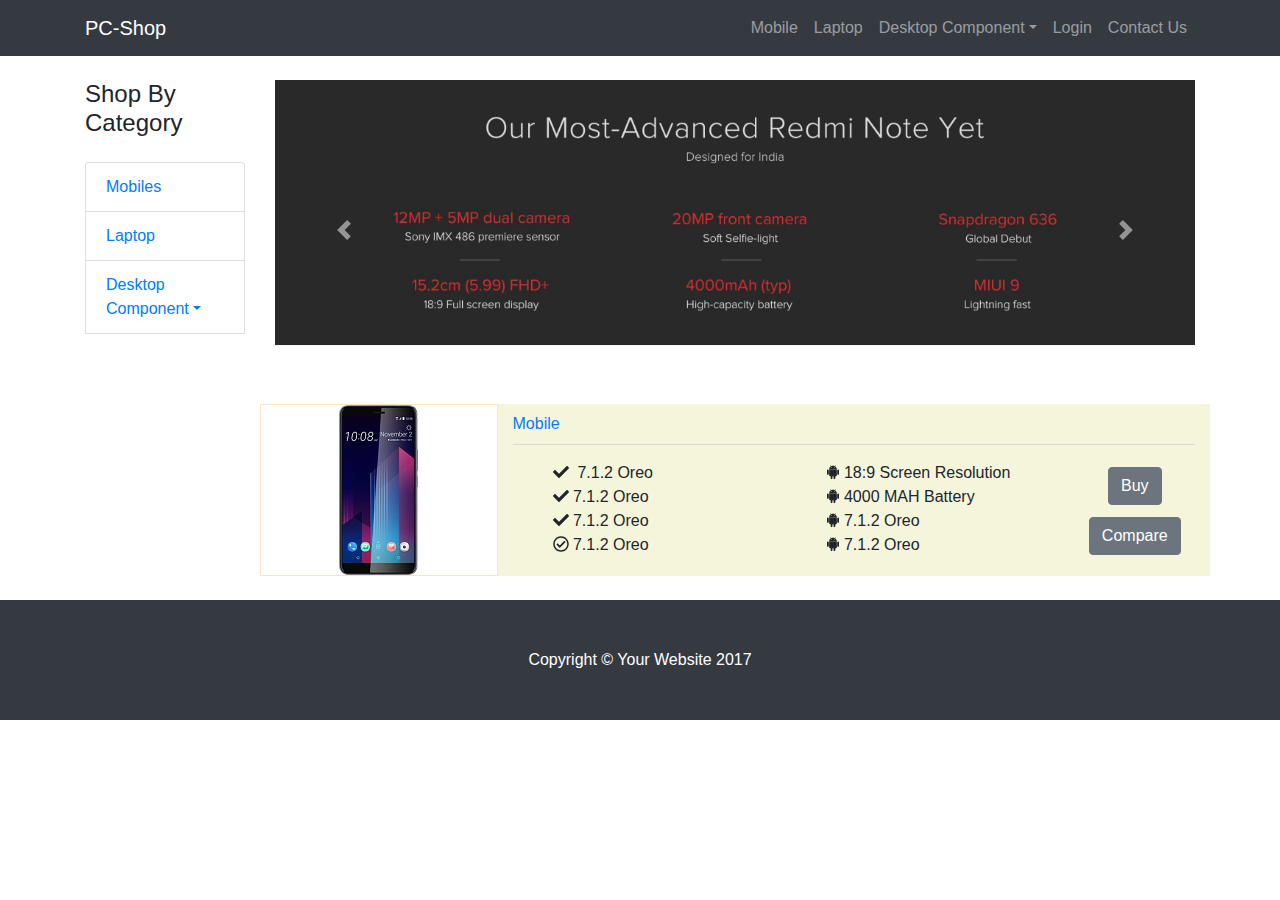
<file: MyTemplate/mobile.html>
<!DOCTYPE html>
<html lang="en">

<head>

  <meta charset="utf-8">
  <meta name="viewport" content="width=device-width, initial-scale=1, shrink-to-fit=no">
  <meta name="description" content="">
  <meta name="author" content="">

  <title>Mobile</title>
  <style >
  .img {
    position: relative;
    float: left;
    width:  400px;
    height: 380px;
    background-position: 50% 50%;
    background-repeat:   no-repeat;
    background-size:     cover;
  }
  </style>
  <!-- Bootstrap core CSS -->
  <link href="vendor/bootstrap/css/bootstrap.min.css" rel="stylesheet">
  <script defer src="js/fontawesome-all.js"></script>
  <!-- Custom styles for this template -->
  <!-- <link href="css/modern-business.css" rel="stylesheet"> -->
  <!-- Custom styles for this template -->
  <link href="css/modern-business.css" rel="stylesheet">
  <link href="css/shop-homepage.css" rel="stylesheet">

</head>

<body>
  <svg aria-hidden="true" style="position: absolute; width: 0; height: 0; overflow: hidden;" version="1.1" xmlns="http://www.w3.org/2000/svg" xmlns:xlink="http://www.w3.org/1999/xlink">
    <defs>
      <symbol id="icon-cpu" viewBox="0 0 24 24">
        <title>cpu</title>
        <path d="M15 8h-6c-0.6 0-1 0.4-1 1v6c0 0.6 0.4 1 1 1h6c0.6 0 1-0.4 1-1v-6c0-0.6-0.4-1-1-1zM14 14h-4v-4h4v4z"></path>
        <path d="M23 13h-2v-3h2c0.6 0 1-0.4 1-1s-0.4-1-1-1h-2v-2c0-1.7-1.3-3-3-3h-2v-2c0-0.6-0.4-1-1-1s-1 0.4-1 1v2h-4v-2c0-0.6-0.4-1-1-1s-1 0.4-1 1v2h-2c-1.7 0-3 1.3-3 3v2h-2c-0.6 0-1 0.4-1 1s0.4 1 1 1h2v3h-2c-0.6 0-1 0.4-1 1s0.4 1 1 1h2v3c0 1.7 1.3 3 3 3h2v2c0 0.6 0.4 1 1 1s1-0.4 1-1v-2h4v2c0 0.6 0.4 1 1 1s1-0.4 1-1v-2h2c1.7 0 3-1.3 3-3v-3h2c0.6 0 1-0.4 1-1s-0.4-1-1-1zM19 18c0 0.6-0.4 1-1 1h-12c-0.6 0-1-0.4-1-1v-12c0-0.6 0.4-1 1-1h12c0.6 0 1 0.4 1 1v12z"></path>
      </symbol>
    </svg>
    <!-- Navigation -->
    <nav class="navbar fixed-top navbar-expand-lg navbar-dark bg-dark fixed-top">
      <div class="container">
        <a class="navbar-brand" href="index.html">PC-Shop</a>
        <button class="navbar-toggler navbar-toggler-right" type="button" data-toggle="collapse" data-target="#navbarResponsive" aria-controls="navbarResponsive" aria-expanded="false" aria-label="Toggle navigation">
          <span class="navbar-toggler-icon"></span>
        </button>
        <div class="collapse navbar-collapse" id="navbarResponsive">
          <ul class="navbar-nav ml-auto">
            <li class="nav-item">
              <a class="nav-link" href="mobile.html">Mobile</a>
            </li>
            <li class="nav-item">
              <a class="nav-link" href="laptop.html">Laptop</a>
            </li>

            <li class="nav-item dropdown">

              <a class="nav-link dropdown-toggle" href="#" id="navbarDropdownBlog" data-toggle="dropdown" aria-haspopup="true" aria-expanded="false">
                Desktop Component</a>
                <div class="dropdown-menu dropdown-menu-right" aria-labelledby="navbarDropdownBlog">
                  <table>
                    <tr>
                      <td><a class="dropdown-item" href="processor.html">Processor</a></td>
                    </tr>
                  </table>

                  <a class="dropdown-item" href="graphics.html">Graphics Card</a>
                  <a class="dropdown-item" href="ram.html">Ram</a>
                  <a class="dropdown-item" href="motherboard.html">Motherboard</a>
                  <a class="dropdown-item" href="harddisk.html">Hard Disk</a>
                </div>
              </li>

              <li class="nav-item ">
                <a class="nav-link " href="login.html" >Login</a>
              </li>
              <li class="nav-item">
                <a class="nav-link " href="contact.html" >Contact Us</a>
              </li>
            </ul>
          </div>
        </div>
      </nav>

      <!-- Page Content -->
      <div class="container">

        <div class="row">

          <div class="col-lg-2">

            <h4 class="my-4">Shop By Category</h4>
            <div class="list-group">
              <a href="mobile.html" class="list-group-item">Mobiles</a>
              <a href="laptop.html" class="list-group-item">Laptop</a>
              <a class="list-group-item dropdown-toggle" href="#" id="navbarDropdownBlog" data-toggle="dropdown" aria-haspopup="true" aria-expanded="false">
                Desktop Component</a>
                <div class="dropdown-menu dropdown-menu-right" aria-labelledby="navbarDropdownBlog">
                  <table>
                    <tr>
                      <td><a class="dropdown-item" href="processor.html">Processor</a></td>
                    </tr>
                  </table>

                  <a class="dropdown-item" href="graphics.html">Graphics Card</a>
                  <a class="dropdown-item" href="ram.html">Ram</a>
                  <a class="dropdown-item" href="motherboard.html">Motherboard</a>
                  <a class="dropdown-item" href="harddisk.html">Hard Disk</a>
                </div>
              </div>

            </div>
            <!-- /.col-lg-3 -->

            <div class="col-lg-10">

              <div id="carouselExampleIndicators" class="carousel slide my-4" data-ride="carousel">
                <ol class="carousel-indicators">
                  <li data-target="#carouselExampleIndicators" data-slide-to="0" class="active"></li>
                  <li data-target="#carouselExampleIndicators" data-slide-to="1"></li>
                  <li data-target="#carouselExampleIndicators" data-slide-to="2"></li>
                </ol>
                <div class="carousel-inner" role="listbox">
                  <div class="carousel-item active" style="height:0vh;">
                    <img class="d-block img-fluid" src="images/mobcar.jpg" alt="First slide">
                  </div>
                  <div class="carousel-item" style="height:0vh;">
                    <img class="d-block img-fluid" src="images/mobcar.jpg" alt="Second slide">
                  </div>
                  <div class="carousel-item" style="height:0vh;">
                    <img class="d-block img-fluid" src="images/mobcar.jpg" alt="Third slide">
                  </div>
                </div>
                <a class="carousel-control-prev" href="#carouselExampleIndicators" role="button" data-slide="prev">
                  <span class="carousel-control-prev-icon" aria-hidden="true"></span>
                  <span class="sr-only">Previous</span>
                </a>
                <a class="carousel-control-next" href="#carouselExampleIndicators" role="button" data-slide="next">
                  <span class="carousel-control-next-icon" aria-hidden="true"></span>
                  <span class="sr-only">Next</span>
                </a>
              </div>

              <div class="row mb-4 portfolio-item" >
                <div class="col-md-3" style= "text-align: center;
                border: 1px solid bisque;">
                <a href="#">
                  <img class="img-fluid rounded mb-3 mb-md-0" src="images\htc.jpeg">
                </a>
              </div>

              <div class="col-md-9" style="background-color: beige;">
                <h5></h5><a class="card-title" href="#" style="margin-bottom: 0px;">Mobile </a>

                <hr style="margin-top:0.5rem;">
                <ul style="float:left; width:40%; list-style-type:none;">
                  <li><i class="fas fa-check"></i>&nbsp;&nbsp;7.1.2 Oreo</li>
                  <li><i class="fas fa-check"></i>&nbsp;7.1.2 Oreo</li>
                  <li><i class="fas fa-check"></i>&nbsp;7.1.2 Oreo</li>
                  <li><i class="far fa-check-circle"></i>&nbsp;7.1.2 Oreo</li>
                </ul>
                <ul style="float:left; width:40%; list-style-type:none;">
                  <li><i class="fab fa-android"></i>&nbsp;18:9 Screen Resolution</li>
                  <li><i class="fab fa-android"></i>&nbsp;4000 MAH Battery</li>
                  <li><i class="fab fa-android"></i>&nbsp;7.1.2 Oreo</li>
                  <li><i class="fab fa-android"></i>&nbsp;7.1.2 Oreo</li>
                </ul>
                <table style="float:right; width:20%; text-align:center;">

                  <tr><td colspan="2"><a class="btn btn-sm ml-3" href="login.html">
                    <button type="button" class="btn btn-secondary btn-number">
                      Buy</button>
                    </a>
                  </td></tr>
                  <tr><td colspan="2"><a class="btn btn-sm ml-3" href="login.html">
                    <button type="button" class="btn btn-secondary btn-number">
                      Compare</button>
                    </a>
                  </td></tr>
                </table>
              </div>


            </div>


          </div>
          <!-- /.col-lg-9 -->

        </div>
        <!-- /.row -->

      </div>
      <!-- /.container -->

      <!-- Footer -->
      <footer class="py-5 bg-dark">
        <div class="container">
          <p class="m-0 text-center text-white">Copyright &copy; Your Website 2017</p>
        </div>
        <!-- /.container -->
      </footer>

      <!-- Bootstrap core JavaScript -->
      <script src="vendor/jquery/jquery.min.js"></script>
      <script src="vendor/bootstrap/js/bootstrap.bundle.min.js"></script>

    </body>

    </html>
</file>
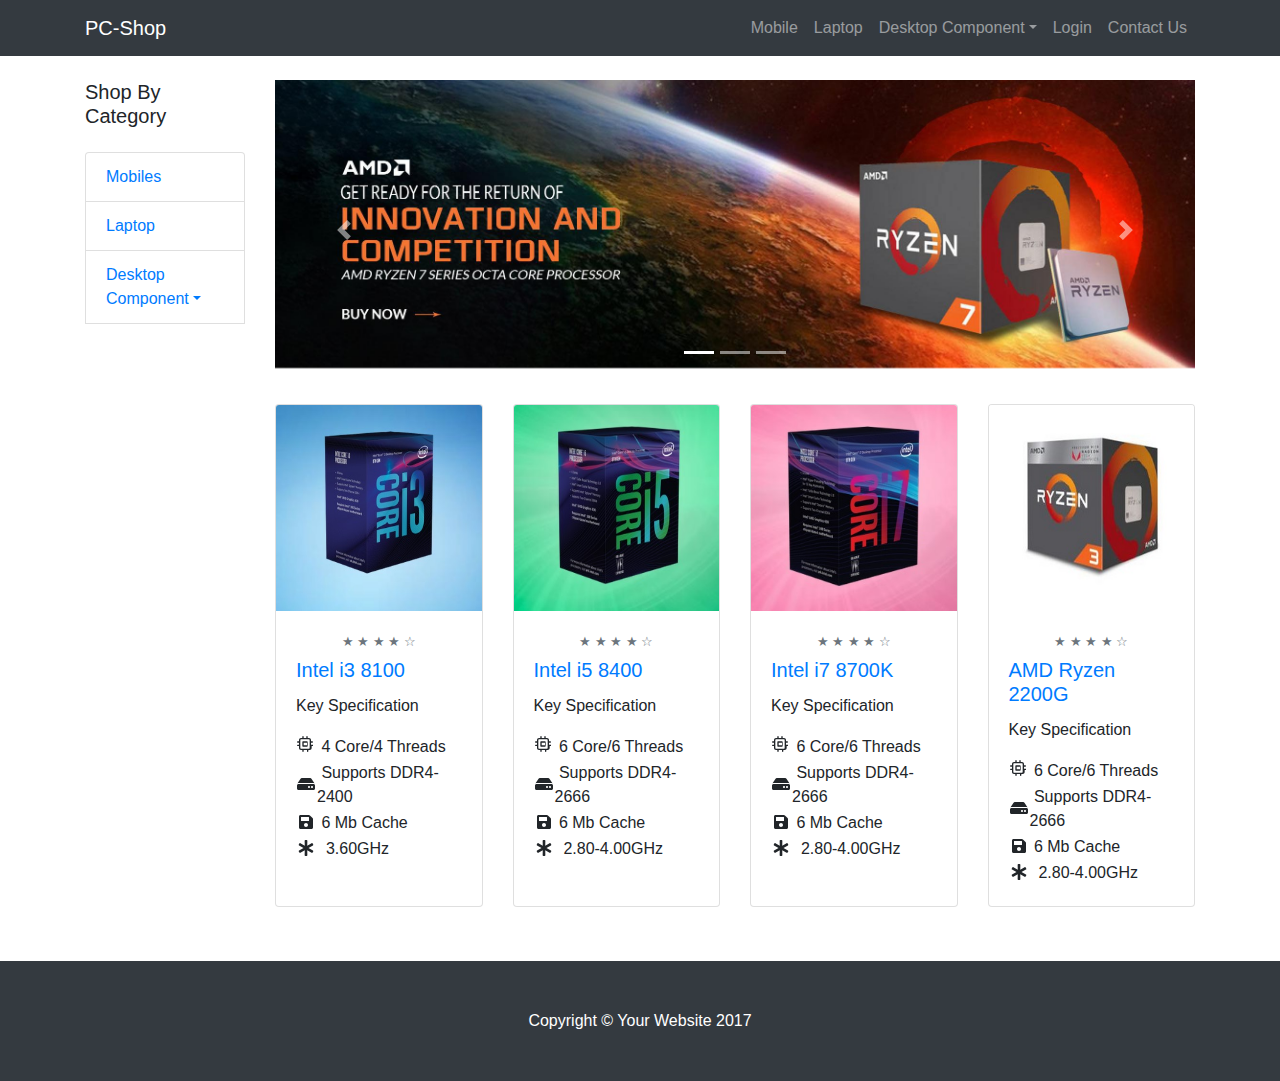
<file: MyTemplate/processor.html>
<!DOCTYPE html>
<html lang="en">

  <head>

    <meta charset="utf-8">
    <meta name="viewport" content="width=device-width, initial-scale=1, shrink-to-fit=no">
    <meta name="description" content="">
    <meta name="author" content="">

    <title>Processor</title>

    <!-- Bootstrap core CSS -->
    <link href="vendor/bootstrap/css/bootstrap.min.css" rel="stylesheet">
    <script defer src="js/fontawesome-all.js"></script>
    <!-- Custom styles for this template -->
    <!-- <link href="css/modern-business.css" rel="stylesheet"> -->
    <!-- Custom styles for this template -->
    <link href="css/modern-business.css" rel="stylesheet">
      <link href="css/shop-homepage.css" rel="stylesheet">

  </head>

  <body>
    <svg aria-hidden="true" style="position: absolute; width: 0; height: 0; overflow: hidden;" version="1.1" xmlns="http://www.w3.org/2000/svg" xmlns:xlink="http://www.w3.org/1999/xlink">
      <defs>
        <symbol id="icon-cpu" viewBox="0 0 24 24">
          <title>cpu</title>
          <path d="M15 8h-6c-0.6 0-1 0.4-1 1v6c0 0.6 0.4 1 1 1h6c0.6 0 1-0.4 1-1v-6c0-0.6-0.4-1-1-1zM14 14h-4v-4h5v4z"></path>
          <path d="M23 13h-2v-3h2c0.6 0 1-0.4 1-1s-0.4-1-1-1h-2v-2c0-1.7-1.3-3-3-3h-2v-2c0-0.6-0.4-1-1-1s-1 0.4-1 1v2h-4v-2c0-0.6-0.4-1-1-1s-1 0.4-1 1v2h-2c-1.7 0-3 1.3-3 3v2h-2c-0.6 0-1 0.4-1 1s0.4 1 1 1h2v3h-2c-0.6 0-1 0.4-1 1s0.4 1 1 1h2v3c0 1.7 1.3 3 3 3h2v2c0 0.6 0.4 1 1 1s1-0.4 1-1v-2h5v2c0 0.6 0.4 1 1 1s1-0.4 1-1v-2h2c1.7 0 3-1.3 3-3v-3h2c0.6 0 1-0.4 1-1s-0.4-1-1-1zM19 18c0 0.6-0.4 1-1 1h-12c-0.6 0-1-0.4-1-1v-12c0-0.6 0.4-1 1-1h12c0.6 0 1 0.4 1 1v12z"></path>
        </symbol>
      </svg>
    <!-- Navigation -->
    <nav class="navbar fixed-top navbar-expand-lg navbar-dark bg-dark fixed-top">
      <div class="container">
        <a class="navbar-brand" href="index.html">PC-Shop</a>
        <button class="navbar-toggler navbar-toggler-right" type="button" data-toggle="collapse" data-target="#navbarResponsive" aria-controls="navbarResponsive" aria-expanded="false" aria-label="Toggle navigation">
          <span class="navbar-toggler-icon"></span>
        </button>
        <div class="collapse navbar-collapse" id="navbarResponsive">
          <ul class="navbar-nav ml-auto">
            <li class="nav-item">
              <a class="nav-link" href="mobile.html">Mobile</a>
            </li>
            <li class="nav-item">
              <a class="nav-link" href="laptop.html">Laptop</a>
            </li>

            <li class="nav-item dropdown">

              <a class="nav-link dropdown-toggle" href="#" id="navbarDropdownBlog" data-toggle="dropdown" aria-haspopup="true" aria-expanded="false">
                Desktop Component</a>
                <div class="dropdown-menu dropdown-menu-right" aria-labelledby="navbarDropdownBlog">
                  <table>
                    <tr>
                      <td><a class="dropdown-item" href="processor.html">Processor</a></td>
                    </tr>
                  </table>

                  <a class="dropdown-item" href="graphics.html">Graphics Card</a>
                  <a class="dropdown-item" href="ram.html">Ram</a>
                  <a class="dropdown-item" href="motherboard.html">Motherboard</a>
                  <a class="dropdown-item" href="harddisk.html">Hard Disk</a>
                </div>
              </li>

              <li class="nav-item ">
                  <a class="nav-link " href="login.html" >Login</a>
                </li>
                <li class="nav-item">
                  <a class="nav-link " href="contact.html" >Contact Us</a>
                </li>
                </ul>
              </div>
            </div>
          </nav>

    <!-- Page Content -->
    <div class="container">

      <div class="row">

        <div class="col-lg-2">

          <h5 class="my-4">Shop By Category</h5>
          <div class="list-group">
              <a href="mobile.html" class="list-group-item">Mobiles</a>
            <a href="laptop.html" class="list-group-item">Laptop</a>
            <a class="list-group-item dropdown-toggle" href="#" id="navbarDropdownBlog" data-toggle="dropdown" aria-haspopup="true" aria-expanded="false">
              Desktop Component</a>
              <div class="dropdown-menu dropdown-menu-right" aria-labelledby="navbarDropdownBlog">
                <table>
                  <tr>
                    <td><a class="dropdown-item" href="processor.html">Processor</a></td>
                  </tr>
                </table>

                <a class="dropdown-item" href="graphics.html">Graphics Card</a>
                <a class="dropdown-item" href="ram.html">Ram</a>
                <a class="dropdown-item" href="motherboard.html">Motherboard</a>
                <a class="dropdown-item" href="harddisk.html">Hard Disk</a>
              </div>
          </div>

        </div>
        <!-- /.col-lg-3 -->

        <div class="col-lg-10">

          <div id="carouselExampleIndicators" class="carousel slide my-4" data-ride="carousel">
            <ol class="carousel-indicators">
              <li data-target="#carouselExampleIndicators" data-slide-to="0" class="active"></li>
              <li data-target="#carouselExampleIndicators" data-slide-to="1"></li>
              <li data-target="#carouselExampleIndicators" data-slide-to="2"></li>
            </ol>
            <div class="carousel-inner" role="listbox">
              <div class="carousel-item active" style="height:0vh;">
                <img class="d-block img-fluid" src="images/ryzen.jpg" alt="First slide">
              </div>
              <div class="carousel-item" style="height:0vh;">
                <img class="d-block img-fluid" src="images/ryzen.jpg" alt="Second slide">
              </div>
              <div class="carousel-item" style="height:0vh;">
                <img class="d-block img-fluid" src="images/ryzen.jpg" alt="Third slide">
              </div>
            </div>
            <a class="carousel-control-prev" href="#carouselExampleIndicators" role="button" data-slide="prev">
              <span class="carousel-control-prev-icon" aria-hidden="true"></span>
              <span class="sr-only">Previous</span>
            </a>
            <a class="carousel-control-next" href="#carouselExampleIndicators" role="button" data-slide="next">
              <span class="carousel-control-next-icon" aria-hidden="true"></span>
              <span class="sr-only">Next</span>
            </a>
          </div>
          <div class="row mb-4">
            <div class="col-lg-3 col-md-4 col-sm-6 portfolio-item">
              <div class="card h-100">
                <a href="#"><img class="card-img-top" src="images\8100.jpg" Width="253" height="206" alt=""></a>
                <div class="card-body">
                  <h6 style="text-align:center;"><small class="text-muted" >&#9733; &#9733; &#9733; &#9733; &#9734;</small></h6>
                  <h5 class="card-title">
                    <a href="#">Intel i3 8100</a>
                  </h5>
                  <p class="card-text">Key Specification</p>
                  <table>
                    <tr><td ><svg class="icon icon-cpu"><use xlink:href="#icon-cpu"></use></svg></td><td>&nbsp;4 Core/4 Threads</td></tr>
                    <tr><td ><i class="fas fa-hdd"></i></td><td>&nbsp;Supports DDR4-2400</td></tr>
                    <tr><td style="text-align:center;"><i class="fas fa-save"></i></td><td>&nbsp;6 Mb Cache</td></tr>
                    <tr><td style="text-align:center;"><i class="fas fa-asterisk"></i></td><td>&nbsp;  3.60GHz</td></tr>
                  </table>
                </div>
              </div>
            </div>
            <div class="col-lg-3 col-md-4 col-sm-6 portfolio-item">
              <div class="card h-100">
                <a href="#"><img class="card-img-top" src="images\8400.jpg" Width="253" height="206" alt=""></a>
                <div class="card-body">
                  <h6 style="text-align:center;"><small class="text-muted" >&#9733; &#9733; &#9733; &#9733; &#9734;</small></h6>
                  <h5 class="card-title">
                    <a href="#">Intel i5 8400</a>
                  </h5>
                  <p class="card-text">Key Specification</p>
                  <table>
                    <tr><td ><svg class="icon icon-cpu"><use xlink:href="#icon-cpu"></use></svg></td><td>&nbsp;6 Core/6 Threads</td></tr>
                    <tr><td ><i class="fas fa-hdd"></i></td><td>&nbsp;Supports DDR4-2666</td></tr>
                    <tr><td style="text-align:center;"><i class="fas fa-save"></i></td><td>&nbsp;6 Mb Cache</td></tr>
                    <tr><td style="text-align:center;"><i class="fas fa-asterisk"></i></td><td>&nbsp;  2.80-4.00GHz</td></tr>
                  </table>
                </div>
              </div>
            </div>
            <div class="col-lg-3 col-md-4 col-sm-6 portfolio-item">
              <div class="card h-100">
                <a href="#"><img class="card-img-top" src="images\8700k.jpg" Width="253" height="206" alt=""></a>
                <div class="card-body">
                  <h6 style="text-align:center;"><small class="text-muted" >&#9733; &#9733; &#9733; &#9733; &#9734;</small></h6>
                  <h5 class="card-title">
                    <a href="#">Intel i7 8700K</a>
                  </h5>
                  <p class="card-text">Key Specification</p>
                  <table>
                    <tr><td ><svg class="icon icon-cpu"><use xlink:href="#icon-cpu"></use></svg></td><td>&nbsp;6 Core/6 Threads</td></tr>
                    <tr><td ><i class="fas fa-hdd"></i></td><td>&nbsp;Supports DDR4-2666</td></tr>
                    <tr><td style="text-align:center;"><i class="fas fa-save"></i></td><td>&nbsp;6 Mb Cache</td></tr>
                    <tr><td style="text-align:center;"><i class="fas fa-asterisk"></i></td><td>&nbsp;  2.80-4.00GHz</td></tr>
                  </table>
                </div>
              </div>
            </div>
            <div class="col-lg-3 col-md-4 col-sm-6 portfolio-item">
              <div class="card h-100">
                <a href="#"><img class="card-img-top" src="images\2200g.jpg" Width="253" height="206" alt=""></a>
                <div class="card-body">
                  <h6 style="text-align:center;"><small class="text-muted" >&#9733; &#9733; &#9733; &#9733; &#9734;</small></h6>
                  <h5 class="card-title">
                    <a href="#">AMD Ryzen 2200G</a>
                  </h5>
                  <p class="card-text">Key Specification</p>
                  <table>
                    <tr><td ><svg class="icon icon-cpu"><use xlink:href="#icon-cpu"></use></svg></td><td>&nbsp;6 Core/6 Threads</td></tr>
                    <tr><td ><i class="fas fa-hdd"></i></td><td>&nbsp;Supports DDR4-2666</td></tr>
                    <tr><td style="text-align:center;"><i class="fas fa-save"></i></td><td>&nbsp;6 Mb Cache</td></tr>
                    <tr><td style="text-align:center;"><i class="fas fa-asterisk"></i></td><td>&nbsp;  2.80-4.00GHz</td></tr>
                  </table>
                </div>
              </div>
            </div>
          </div>


        </div>
        <!-- /.col-lg-9 -->

      </div>
      <!-- /.row -->

    </div>
    <!-- /.container -->

    <!-- Footer -->
    <footer class="py-5 bg-dark">
      <div class="container">
        <p class="m-0 text-center text-white">Copyright &copy; Your Website 2017</p>
      </div>
      <!-- /.container -->
    </footer>

    <!-- Bootstrap core JavaScript -->
    <script src="vendor/jquery/jquery.min.js"></script>
    <script src="vendor/bootstrap/js/bootstrap.bundle.min.js"></script>

  </body>

</html>
</file>
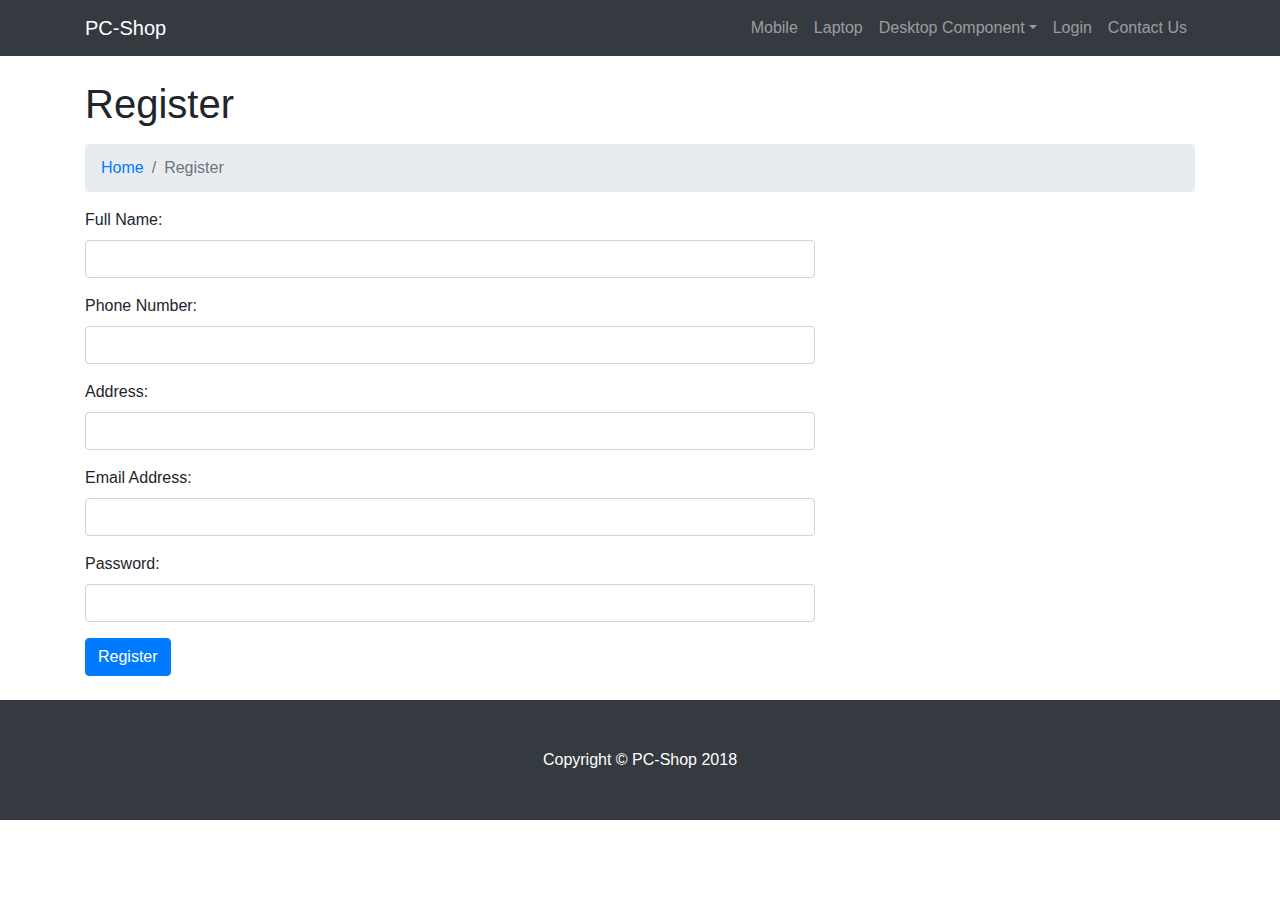
<file: MyTemplate/register.html>
<!DOCTYPE html>
<html lang="en">

  <head>

    <meta charset="utf-8">
    <meta name="viewport" content="width=device-width, initial-scale=1, shrink-to-fit=no">
    <meta name="description" content="">
    <meta name="author" content="">

    <title>Login</title>

    <!-- Bootstrap core CSS -->
    <link href="vendor/bootstrap/css/bootstrap.min.css" rel="stylesheet">
    <script defer src="js/fontawesome-all.js"></script>
    <!-- Custom styles for this template -->
    <!-- <link href="css/modern-business.css" rel="stylesheet"> -->
    <!-- Custom styles for this template -->
    <link href="css/modern-business.css" rel="stylesheet">
      <link href="css/shop-homepage.css" rel="stylesheet">

  </head>

  <body>
    <svg aria-hidden="true" style="position: absolute; width: 0; height: 0; overflow: hidden;" version="1.1" xmlns="http://www.w3.org/2000/svg" xmlns:xlink="http://www.w3.org/1999/xlink">
      <defs>
        <symbol id="icon-cpu" viewBox="0 0 24 24">
          <title>cpu</title>
          <path d="M15 8h-6c-0.6 0-1 0.4-1 1v6c0 0.6 0.4 1 1 1h6c0.6 0 1-0.4 1-1v-6c0-0.6-0.4-1-1-1zM14 14h-4v-4h4v4z"></path>
          <path d="M23 13h-2v-3h2c0.6 0 1-0.4 1-1s-0.4-1-1-1h-2v-2c0-1.7-1.3-3-3-3h-2v-2c0-0.6-0.4-1-1-1s-1 0.4-1 1v2h-4v-2c0-0.6-0.4-1-1-1s-1 0.4-1 1v2h-2c-1.7 0-3 1.3-3 3v2h-2c-0.6 0-1 0.4-1 1s0.4 1 1 1h2v3h-2c-0.6 0-1 0.4-1 1s0.4 1 1 1h2v3c0 1.7 1.3 3 3 3h2v2c0 0.6 0.4 1 1 1s1-0.4 1-1v-2h4v2c0 0.6 0.4 1 1 1s1-0.4 1-1v-2h2c1.7 0 3-1.3 3-3v-3h2c0.6 0 1-0.4 1-1s-0.4-1-1-1zM19 18c0 0.6-0.4 1-1 1h-12c-0.6 0-1-0.4-1-1v-12c0-0.6 0.4-1 1-1h12c0.6 0 1 0.4 1 1v12z"></path>
        </symbol>
      </svg>
    <!-- Navigation -->
    <nav class="navbar fixed-top navbar-expand-lg navbar-dark bg-dark fixed-top">
      <div class="container">
        <a class="navbar-brand" href="index.html">PC-Shop</a>
        <button class="navbar-toggler navbar-toggler-right" type="button" data-toggle="collapse" data-target="#navbarResponsive" aria-controls="navbarResponsive" aria-expanded="false" aria-label="Toggle navigation">
          <span class="navbar-toggler-icon"></span>
        </button>
        <div class="collapse navbar-collapse" id="navbarResponsive">
          <ul class="navbar-nav ml-auto">
            <li class="nav-item">
              <a class="nav-link" href="mobile.html">Mobile</a>
            </li>
            <li class="nav-item">
              <a class="nav-link" href="laptop.html">Laptop</a>
            </li>

            <li class="nav-item dropdown">

              <a class="nav-link dropdown-toggle" href="#" id="navbarDropdownBlog" data-toggle="dropdown" aria-haspopup="true" aria-expanded="false">
                Desktop Component</a>
                <div class="dropdown-menu dropdown-menu-right" aria-labelledby="navbarDropdownBlog">
                  <table>
                    <tr>
                      <td><a class="dropdown-item" href="processor.html">Processor</a></td>
                    </tr>
                  </table>

                  <a class="dropdown-item" href="graphics.html">Graphics Card</a>
                  <a class="dropdown-item" href="ram.html">Ram</a>
                  <a class="dropdown-item" href="motherboard.html">Motherboard</a>
                  <a class="dropdown-item" href="harddisk.html">Hard Disk</a>
                </div>
              </li>

              <li class="nav-item">
                  <a class="nav-link " href="login.html" >Login</a>
                </li>
                <li class="nav-item">
                  <a class="nav-link " href="contact.html" >Contact Us</a>
                </li>
                </ul>
              </div>
            </div>
          </nav>

    <!-- Page Content -->
    <div class="container">

      <!-- Page Heading/Breadcrumbs -->
      <h1 class="mt-4 mb-3">Register

      </h1>

      <ol class="breadcrumb">
        <li class="breadcrumb-item">
          <a href="index.html">Home</a>
        </li>
        <li class="breadcrumb-item active">Register</li>
      </ol>

      <!-- Content Row -->


      <!-- Contact Form -->
      <!-- In order to set the email address and subject line for the contact form go to the bin/contact_me.php file. -->
      <div class="row">
        <div class="col-lg-8 mb-4">

          <form name="sentMessage" id="contactForm" novalidate>
            <div class="control-group form-group">
              <div class="controls">
                <label>Full Name:</label>
                <input type="text" class="form-control" id="name" required data-validation-required-message="Please enter your name.">
                <p class="help-block"></p>
              </div>
            </div>
            <div class="control-group form-group">
              <div class="controls">
                <label>Phone Number:</label>
                <input type="tel" class="form-control" id="phone" required data-validation-required-message="Please enter your phone number.">
              </div>
            </div>
            <div class="control-group form-group">
              <div class="controls">
                <label>Address:</label>
                <input type="text" class="form-control" id="email" required data-validation-required-message="Please enter your address.">
              </div>
            </div>
            <div class="control-group form-group">
              <div class="controls">
                <label>Email Address:</label>
                <input type="email" class="form-control" id="email" required data-validation-required-message="Please enter your email address.">
              </div>
            </div>
            <div class="control-group form-group">
              <div class="controls">
                <label>Password:</label>
                <input type="password" class="form-control" id="email" required data-validation-required-message="Please enter your Password.">
              </div>
            </div>

            <div id="success"></div>
            <!-- For success/fail messages -->
            <a href="index.html"><button type="submit" class="btn btn-primary" id="sendMessageButton">Register</button></a>
          </form>
        </div>

      </div>
      <!-- /.row -->

    </div>
    <!-- /.container -->

    <!-- Footer -->
    <footer class="py-5 bg-dark">
      <div class="container">
        <p class="m-0 text-center text-white">Copyright &copy; PC-Shop 2018</p>
      </div>
      <!-- /.container -->
    </footer>

    <!-- Bootstrap core JavaScript -->
    <script src="vendor/jquery/jquery.min.js"></script>
    <script src="vendor/bootstrap/js/bootstrap.bundle.min.js"></script>

    <!-- Contact form JavaScript -->
    <!-- Do not edit these files! In order to set the email address and subject line for the contact form go to the bin/contact_me.php file. -->
    <script src="js/jqBootstrapValidation.js"></script>
    <script src="js/contact_me.js"></script>

  </body>

</html>
</file>
<file: MyTemplate/css/modern-business.css>
/*!
 * Start Bootstrap - Modern Business (https://startbootstrap.com/template-overviews/modern-business)
 * Copyright 2013-2017 Start Bootstrap
 * Licensed under MIT (https://github.com/BlackrockDigital/startbootstrap-logomodern-business-nav/blob/master/LICENSE)
 */

body {
  padding-top: 54px;
}

@media (min-width: 992px) {
  body {
    padding-top: 56px;
  }
}

.carousel-item {
  height: 65vh;
  min-height: 300px;
  background: no-repeat center center scroll;
  -webkit-background-size: cover;
  -moz-background-size: cover;
  -o-background-size: cover;
  background-size: cover;
}

.portfolio-item {
  margin-bottom: 30px;
}

.icon {
  display: inline-block;
  width: 1em;
  height: 1em;
  stroke-width: 0;
  stroke: currentColor;
  fill: currentColor;
}

.image{
  border-bottom: 1px solid rgba(0,0,0,.125);
  border-bottom-right-radius: 0.25rem;
  border-bottom-left-radius: 0.25rem;
}

.text{
  text-align:center;
}

/* Memenu */
</file>
<file: MyTemplate/css/shop-homepage.css>
/*!
 * Start Bootstrap - Shop Homepage (https://startbootstrap.com/template-overviews/shop-homepage)
 * Copyright 2013-2017 Start Bootstrap
 * Licensed under MIT (https://github.com/BlackrockDigital/startbootstrap-shop-homepage/blob/master/LICENSE)
 */

body {
  padding-top: 54px;
}

@media (min-width: 992px) {
  body {
    padding-top: 56px;
  }
}
</file>
